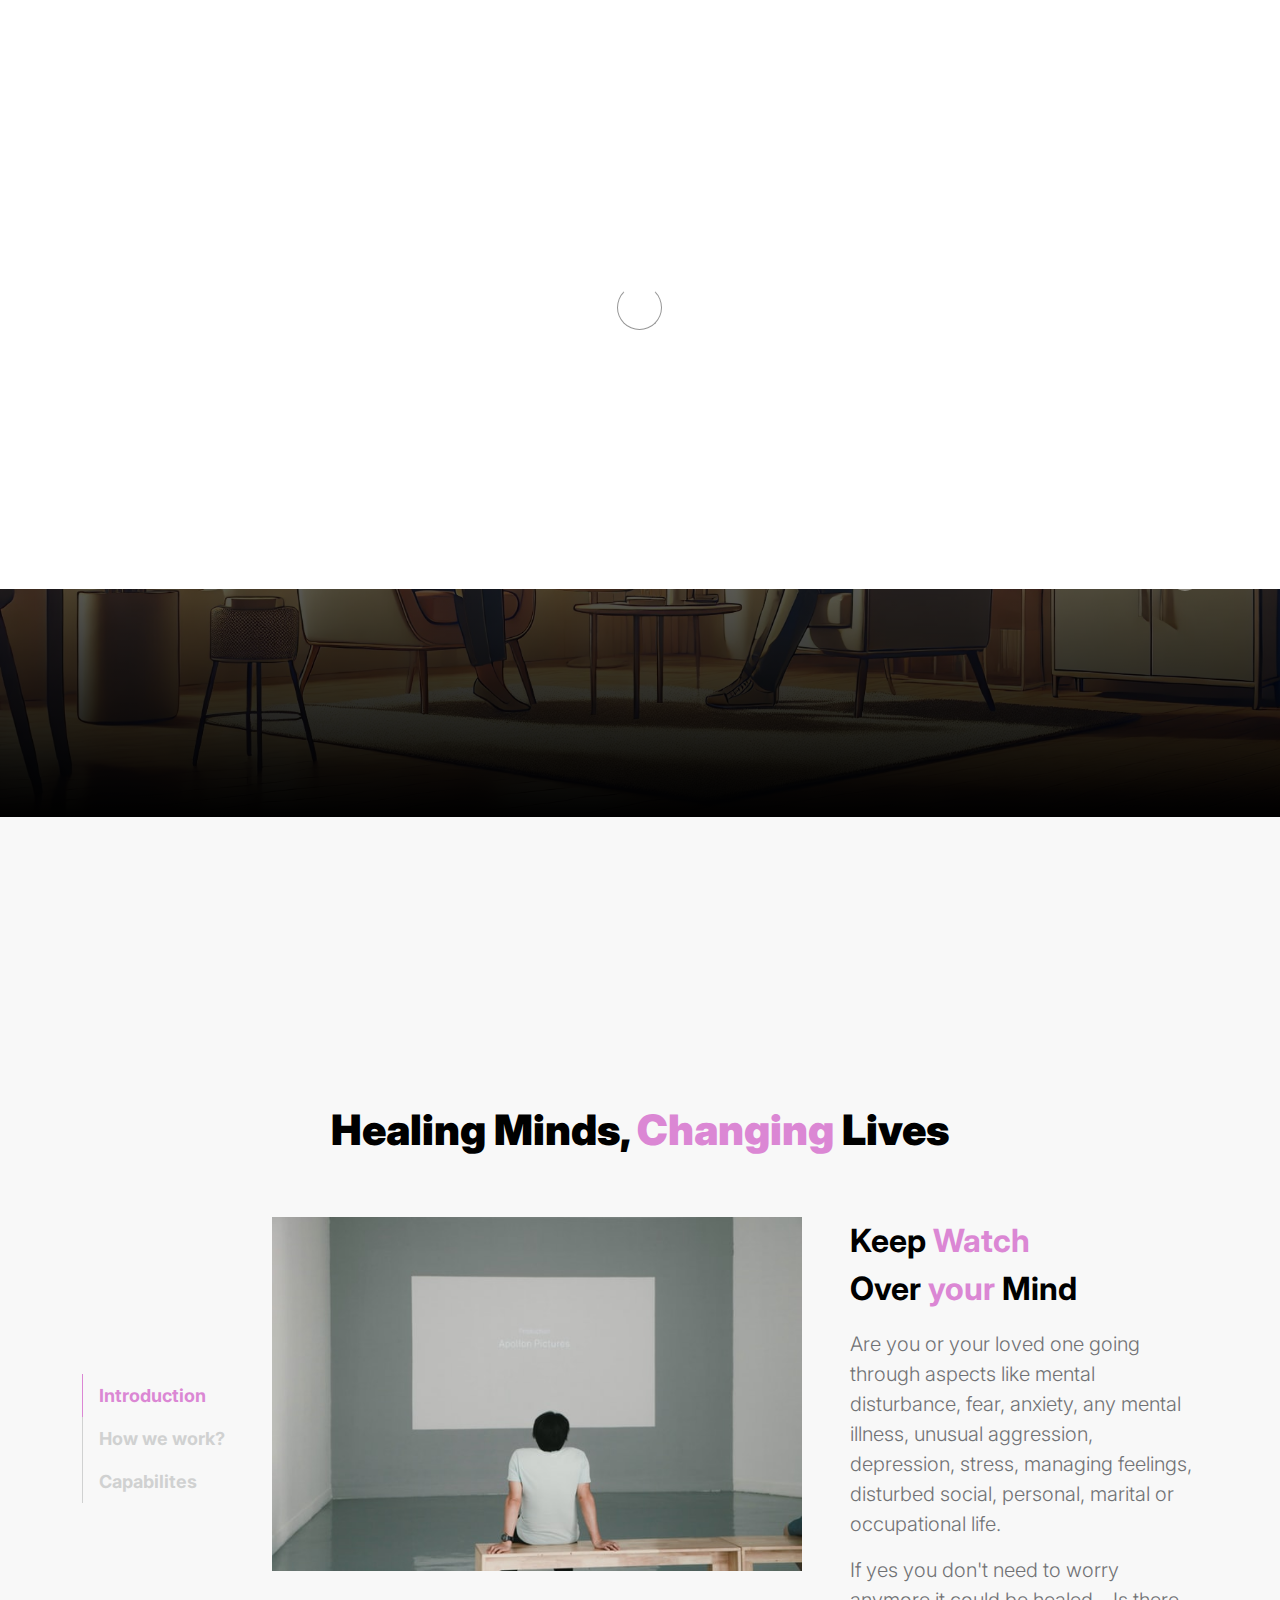
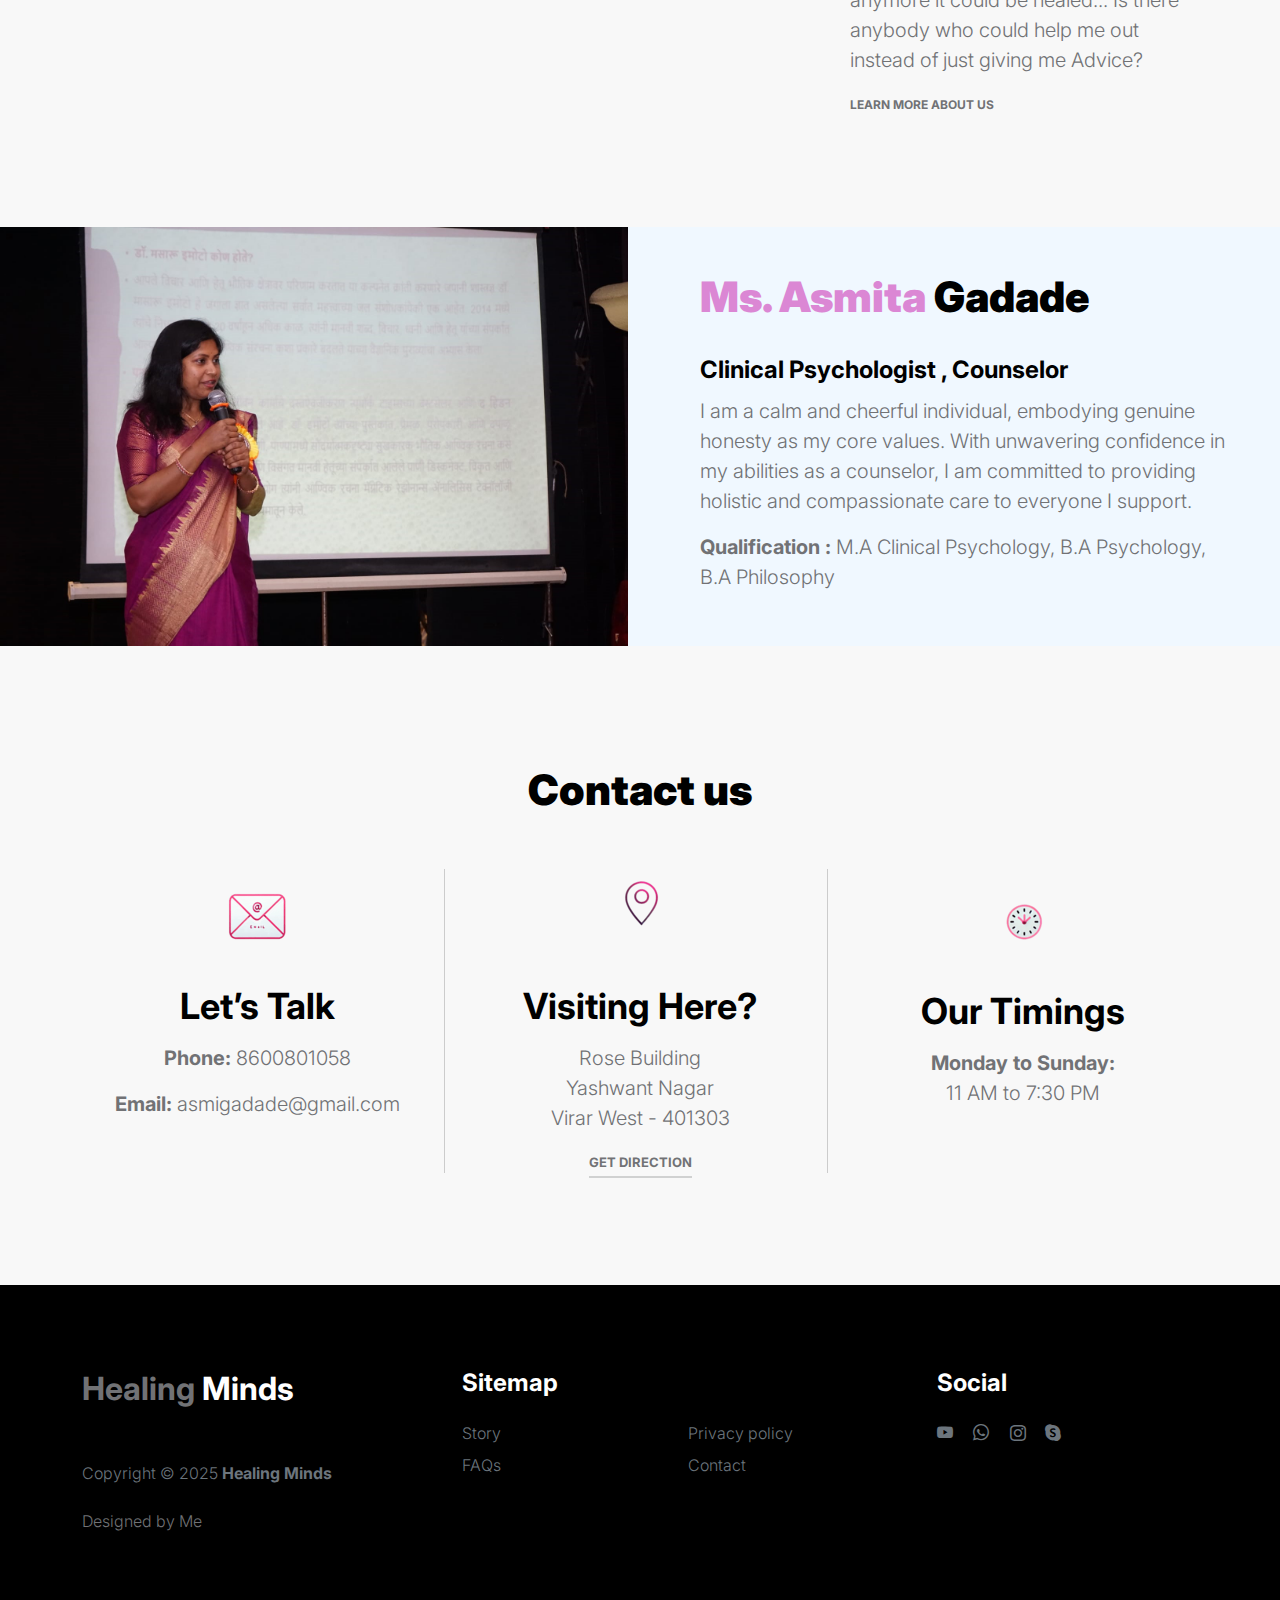
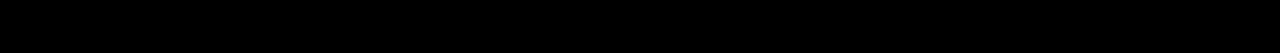
<file: index.html>
<!doctype html>
<html lang="en">

<head>
    <meta charset="utf-8">
    <meta name="viewport" content="width=device-width, initial-scale=1">

    <meta name="description" content="">
    <meta name="author" content="">

    <title>Healing Minds</title>

    <!-- CSS FILES -->
    <link rel="preconnect" href="https://fonts.googleapis.com">

    <link rel="preconnect" href="https://fonts.gstatic.com" crossorigin>

    <link href="https://fonts.googleapis.com/css2?family=Inter:wght@100;300;400;700;900&display=swap" rel="stylesheet">

    <link href="css/bootstrap.min.css" rel="stylesheet">
    <link href="css/bootstrap-icons.css" rel="stylesheet">

    <link rel="stylesheet" href="css/slick.css" />

    <link href="css/tooplate-little-fashion.css" rel="stylesheet">
    <!--

Tooplate 2127 Little Fashion

https://www.tooplate.com/view/2127-little-fashion

-->
</head>

<body style="background-color: #f8f8f8;">

    <section class="preloader">
        <div class="spinner">
            <span class="sk-inner-circle"></span>
        </div>
    </section>

    <main>

        <nav class="navbar navbar-expand-lg">
            <div class="container">
                <button class="navbar-toggler" type="button" data-bs-toggle="collapse" data-bs-target="#navbarNav"
                    aria-controls="navbarNav" aria-expanded="false" aria-label="Toggle navigation">
                    <span class="navbar-toggler-icon"></span>
                </button>

                <a class="navbar-brand" href="index.html">
                    <strong><span>Healing</span> Minds</strong>
                </a>

                <div class="d-lg-none">
                    <a href="#" class="bi-person custom-icon me-3"></a>

                   
                </div>

                <div class="collapse navbar-collapse" id="navbarNav">
                    <ul class="navbar-nav mx-auto">
                        <li class="nav-item">
                            <a class="nav-link active" href="index.html">Home</a>
                        </li>

                        <li class="nav-item">
                            <a class="nav-link" href="#">Story</a>
                        </li>


                        <li class="nav-item">
                            <a class="nav-link" href="#">FAQs</a>
                        </li>

                        <li class="nav-item">
                            <a class="nav-link" href="#">Contact</a>
                        </li>
                    </ul>

                    <div class="d-none d-lg-block">
                        <a href="#" class="bi-person custom-icon me-3"></a>


                    </div>
                </div>
            </div>
        </nav>

        <section class="slick-slideshow">
            <div class="slick-custom">
                <img src="images/slideshow/ollustr1.jpeg" class="img-fluid" alt="">

                <div class="slick-bottom">
                    <div class="container">
                        <div class="row">
                            <div class="col-lg-6 col-10">
                                <h1 class="slick-title">Take the First Step</h1>

                                <p class="lead text-white mt-lg-3 mb-lg-5">The journey to well-being starts here.</p>

                                <a href="#" class="btn custom-btn">Learn more about us</a>
                            </div>
                        </div>
                    </div>
                </div>
            </div>

            <div class="slick-custom">
                <img src="images/slideshow/Designer (1).jpeg" class="img-fluid" alt="">

                <div class="slick-bottom">
                    <div class="container">
                        <div class="row">
                            <div class="col-lg-6 col-10">
                                <h1 class="slick-title">Empowering Teens and Youth</h1>

                                <p class="lead text-white mt-lg-3 mb-lg-5">Helping the next generation navigate life's
                                    hurdles.</p>

                                <a href="#" class="btn custom-btn">Contact Us</a>
                            </div>
                        </div>
                    </div>
                </div>
            </div>

            <div class="slick-custom">
                <img src="images/slideshow/ollustr2.jpeg" class="img-fluid" alt="">

                <div class="slick-bottom">
                    <div class="container">
                        <div class="row">
                            <div class="col-lg-6 col-10">
                                <h1 class="slick-title">Your Safe Space</h1>

                                <p class="lead text-white mt-lg-3 mb-lg-5">A non-judgmental environment to share your
                                    thoughts.</p>

                                <a href="#" class="btn custom-btn">Work with us</a>
                            </div>
                        </div>
                    </div>
                </div>
            </div>

        </section>

        <section class="about section-padding">
            <div class="container">
                <div class="row">

                    <div class="col-12 text-center">
                        <h2 class="mb-5">Healing Minds, <span>Changing</span> Lives</h2>
                    </div>

                    <div class="col-lg-2 col-12 mt-auto mb-auto">
                        <ul class="nav nav-pills mb-5 mx-auto justify-content-center align-items-center" id="pills-tab"
                            role="tablist">
                            <li class="nav-item" role="presentation">
                                <button class="nav-link active" id="pills-home-tab" data-bs-toggle="pill"
                                    data-bs-target="#pills-home" type="button" role="tab" aria-controls="pills-home"
                                    aria-selected="true">Introduction</button>
                            </li>

                            <li class="nav-item" role="presentation">
                                <button class="nav-link" id="pills-youtube-tab" data-bs-toggle="pill"
                                    data-bs-target="#pills-youtube" type="button" role="tab"
                                    aria-controls="pills-youtube" aria-selected="true">How we work?</button>
                            </li>

                            <li class="nav-item" role="presentation">
                                <button class="nav-link" id="pills-skill-tab" data-bs-toggle="pill"
                                    data-bs-target="#pills-skill" type="button" role="tab" aria-controls="pills-skill"
                                    aria-selected="false">Capabilites</button>
                            </li>
                        </ul>
                    </div>

                    <div class="col-lg-10 col-12">
                        <div class="tab-content mt-2" id="pills-tabContent">
                            <div class="tab-pane fade show active" id="pills-home" role="tabpanel"
                                aria-labelledby="pills-home-tab">

                                <div class="row">
                                    <div class="col-lg-7 col-12">
                                        <img src="images/pim-chu-z6NZ76_UTDI-unsplash.jpeg" class="img-fluid" alt="">
                                    </div>

                                    <div class="col-lg-5 col-12">
                                        <div class="d-flex flex-column h-100 ms-lg-4 mt-lg-0 mt-5">
                                            <h4 class="mb-3">Keep <span>Watch</span> <br>Over <span>your</span> Mind
                                            </h4>

                                            <p>Are you or your loved one going through aspects like mental disturbance,
                                                fear, anxiety, any mental illness, unusual aggression,
                                                depression, stress, managing feelings,
                                                disturbed social, personal, marital or occupational life.</p>

                                            <p>If yes you don't need to worry anymore it could be healed...
                                                Is there anybody who could help me out instead of just giving me Advice?
                                            </p>

                                            <div class="mt-2 mt-lg-auto">
                                                <a href="#" class="custom-link mb-2">
                                                    Learn more about us
                                                    <i class="bi-arrow-right ms-2"></i>
                                                </a>
                                            </div>
                                        </div>
                                    </div>
                                </div>
                            </div>

                            <div class="tab-pane fade" id="pills-youtube" role="tabpanel"
                                aria-labelledby="pills-youtube-tab">

                                <div class="row">
                                    <div class="col-lg-7 col-12">
                                        <div class="ratio ratio-16x9">
                                            <img src="images/u2.jpeg" class="img-fluid" alt="">

                                        </div>
                                    </div>

                                    <div class="col-lg-5 col-12">
                                        <div class="d-flex flex-column h-100 ms-lg-4 mt-lg-0 mt-5">
                                            <h4 class="mb-3">Kids Zone</h4>

                                            <p> Like any adult, children would also have many psychological issues that
                                                may go
                                                unnoticed. If these issues are noticed and considered at the initial
                                                stage it could
                                                save your child from facing any further major problem. The child could
                                                attend to
                                                his future goals utilising the fullest of his physical as well as mental
                                                potential. </p>

                                            <div class="mt-2 mt-lg-auto">
                                                <a href="#" class="custom-link mb-2">
                                                    Work with us
                                                    <i class="bi-arrow-right ms-2"></i>
                                                </a>
                                            </div>
                                        </div>
                                    </div>
                                </div>
                            </div>

                            <div class="tab-pane fade" id="pills-skill" role="tabpanel"
                                aria-labelledby="pills-skill-tab">
                                <div class="row">
                                    <div class="col-lg-7 col-12">
                                        <img src="images/0.jpg" class="img-fluid" alt="">
                                    </div>

                                    <div class="col-lg-5 col-12">
                                        <div class="d-flex flex-column h-100 ms-lg-4 mt-lg-0 mt-5">
                                            <h4 class="mb-3">What can help you?</h4>

                                            <p>Yes as a professional I can help you out to get sorted out. We can talk
                                                about your
                                                issue. The talk will be much more casual as you would feel talking to
                                                your best
                                                friend. </p>

                                            <p>But the listener would be your professional friend. A trustworthy
                                                individual
                                                who wouldn't judge you for anything you share.</p>




                                            <div class="mt-2 mt-lg-auto">
                                                <a href="#" class="custom-link mb-2">
                                                    Contact Us
                                                    <i class="bi-arrow-right ms-2"></i>
                                                </a>
                                            </div>
                                        </div>
                                    </div>
                                </div>
                            </div>

                        </div>
                    </div>

                </div>
            </div>
        </section>

        <section class="front-product">
            <div class="container-fluid p-0">
                <div class="row align-items-center">

                    <div class="col-lg-6 col-12">
                        <img src="images/2.jpg" class="img-fluid" alt="">
                    </div>

                    <div class="col-lg-6 col-12">
                        <div class="px-5 py-5 py-lg-0">

                            <h2 class="mb-4"><span> Ms. Asmita</span> Gadade</h2>

                            <h5> Clinical Psychologist , Counselor</h5>

                            
                            <p>
                                I am a calm and cheerful individual, embodying genuine honesty as my core values. With
                                unwavering confidence in my abilities as a counselor, I am committed to providing
                                holistic and compassionate care to everyone I support.
                            </p>
                            <p>
                                <b>Qualification :</b>
                                M.A Clinical Psychology,
                                B.A Psychology,
                                B.A Philosophy

                            </p>


                        </div>
                    </div>

                </div>
            </div>
        </section>

        <section class="featured-product section-padding">
            <div class="container">
                <div class="row">

                    <div class="col-12 text-center">
                        <h2 class="mb-5">Contact us</h2>
                    </div>
                    <!-- Let’s Talk -->
                    <div style="flex: 1; text-align: center;">
                        <img src="images/email-removebg-preview (2).png" alt="Email Icon" style="margin-bottom: 10px;">
                        <h3 style="margin-bottom: 10px;">Let’s Talk</h3>
                        <p><strong>Phone:</strong> 8600801058</p>
                        <p><strong>Email:</strong> asmigadade@gmail.com</p>
                    </div>

                    <!-- Visiting Here -->
                    <div style="flex: 1; text-align: center; border-left: 1px solid #ccc; padding-left: 20px;">
                        <img src="images/location-removebg-preview (1).png" alt="Address Icon"
                            style="margin-bottom: 10px;">
                        <h3 style="margin-bottom: 10px;">Visiting Here?</h3>
                        <p>Rose Building <br> Yashwant Nagar <br> Virar West - 401303</p>
                        <div class="col-12 text-center">
                            <a href="https://maps.app.goo.gl/jyroVNkpu4JCrikx9" class="view-all">Get Direction</a>
                        </div>
                    </div>

                    <!-- Timings -->
                    <div style="flex: 1; text-align: center; border-left: 1px solid #ccc; padding-left: 20px;">
                        <img src="images/time-removebg-preview (1).png" alt="Timing Icon" style="margin-bottom: 10px;">
                        <h3 style="margin-bottom: 10px;">Our Timings</h3>
                        <p><strong>Monday to Sunday:</strong><br> 11 AM to 7:30 PM</p>
                    </div>





                </div>
            </div>
        </section>

    </main>

    <footer class="site-footer">
        <div class="container">
            <div class="row">

                <div class="col-lg-3 col-10 me-auto mb-4">
                    <h4 class="text-white mb-3"><a href="index.html">Healing</a> Minds</h4>
                    <p class="copyright-text text-muted mt-lg-5 mb-4 mb-lg-0">Copyright © 2025 <strong>Healing
                            Minds</strong></p>
                    <br>
                    <p class="copyright-text">Designed by <a href="" target="_blank">Me</a></p>
                </div>

                <div class="col-lg-5 col-8">
                    <h5 class="text-white mb-3">Sitemap</h5>

                    <ul class="footer-menu d-flex flex-wrap">
                        <li class="footer-menu-item"><a href="#" class="footer-menu-link">Story</a></li>


                        <li class="footer-menu-item"><a href="#" class="footer-menu-link">Privacy policy</a></li>

                        <li class="footer-menu-item"><a href="#" class="footer-menu-link">FAQs</a></li>

                        <li class="footer-menu-item"><a href="#" class="footer-menu-link">Contact</a></li>
                    </ul>
                </div>

                <div class="col-lg-3 col-4">
                    <h5 class="text-white mb-3">Social</h5>

                    <ul class="social-icon">

                        <li><a href="#" class="social-icon-link bi-youtube"></a></li>

                        <li><a href="#" class="social-icon-link bi-whatsapp"></a></li>

                        <li><a href="#" class="social-icon-link bi-instagram"></a></li>

                        <li><a href="#" class="social-icon-link bi-skype"></a></li>
                    </ul>
                </div>

            </div>
        </div>
    </footer>

    <!-- JAVASCRIPT FILES -->
    <script src="js/jquery.min.js"></script>
    <script src="js/bootstrap.bundle.min.js"></script>
    <script src="js/Headroom.js"></script>
    <script src="js/jQuery.headroom.js"></script>
    <script src="js/slick.min.js"></script>
    <script src="js/custom.js"></script>

</body>

</html>
</file>
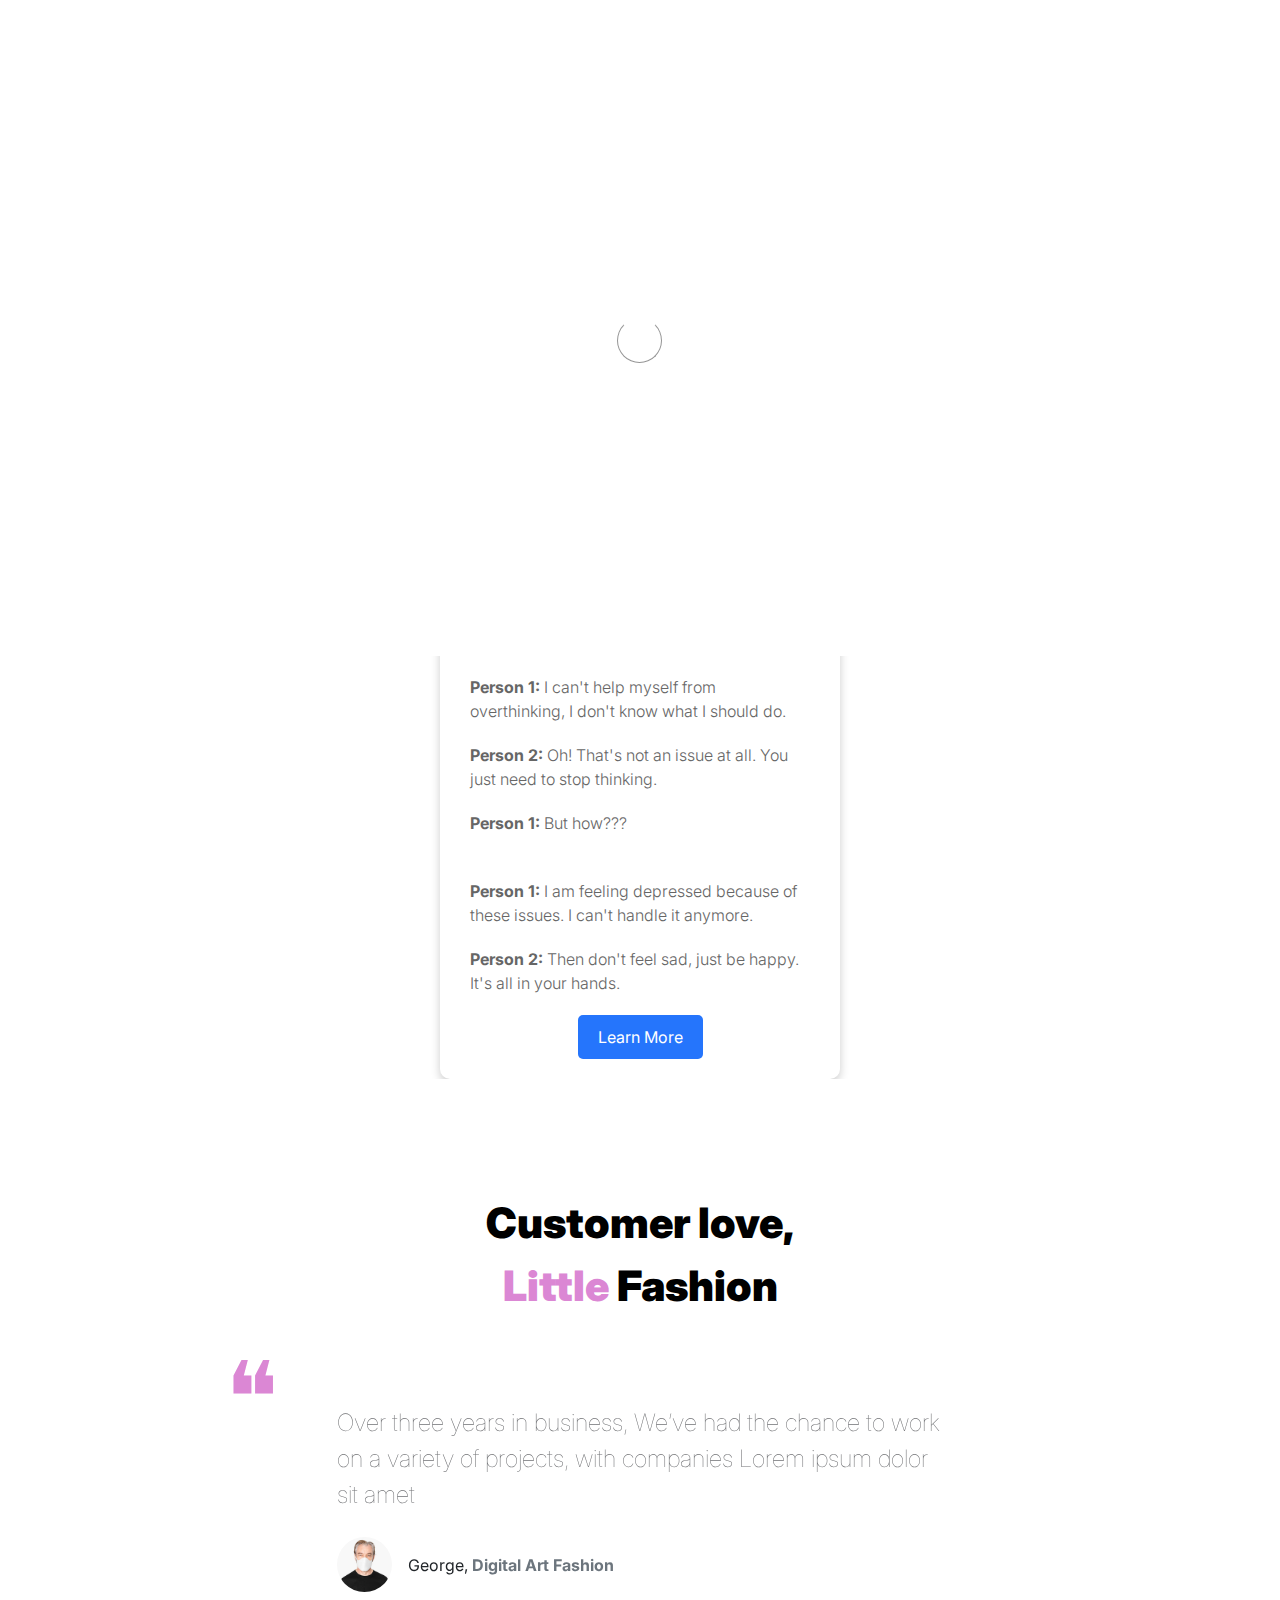
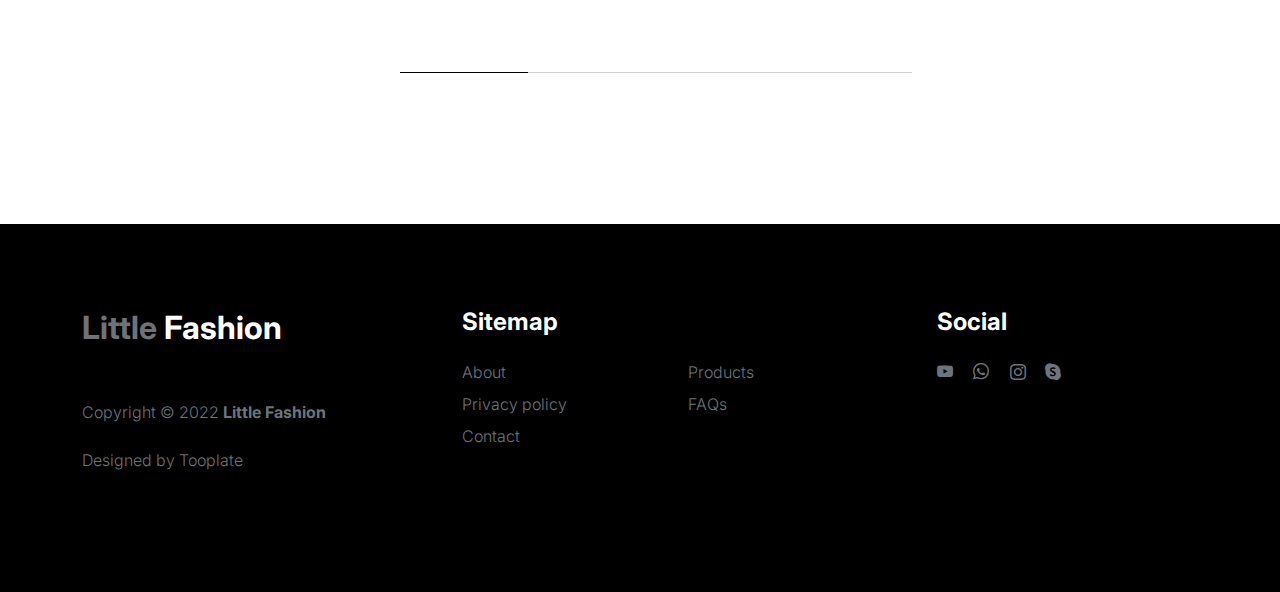
<file: about.html>
<!doctype html>
<html lang="en">
    <head>
        <meta charset="utf-8">
        <meta name="viewport" content="width=device-width, initial-scale=1">

        <meta name="description" content="">
        <meta name="author" content="">

        <title>Tooplate's Little Fashion - About Page</title>

        <!-- CSS FILES -->
        <link rel="preconnect" href="https://fonts.googleapis.com">

        <link rel="preconnect" href="https://fonts.gstatic.com" crossorigin>

        <link href="https://fonts.googleapis.com/css2?family=Inter:wght@100;300;400;700;900&display=swap" rel="stylesheet">

        <link href="css/bootstrap.min.css" rel="stylesheet">
        <link href="css/bootstrap-icons.css" rel="stylesheet">

        <link rel="stylesheet" href="css/slick.css"/>

        <link href="css/tooplate-little-fashion.css" rel="stylesheet">
        
<!--

Tooplate 2127 Little Fashion

https://www.tooplate.com/view/2127-little-fashion

-->
    </head>
    
    <body>

        <section class="preloader">
            <div class="spinner">
                <span class="sk-inner-circle"></span>
            </div>
        </section>
    
        <main>

            <nav class="navbar navbar-expand-lg">
                <div class="container">
                    <button class="navbar-toggler" type="button" data-bs-toggle="collapse" data-bs-target="#navbarNav" aria-controls="navbarNav" aria-expanded="false" aria-label="Toggle navigation">
                        <span class="navbar-toggler-icon"></span>
                    </button>

                    <a class="navbar-brand" href="index.html">
                        <strong><span>Healing</span> Minds</strong>
                    </a>

                    <div class="d-lg-none">
                        <a href="sign-in.html" class="bi-person custom-icon me-3"></a>

                        <a href="product-detail.html" class="bi-bag custom-icon"></a>
                    </div>

                    <div class="collapse navbar-collapse" id="navbarNav">
                        <ul class="navbar-nav mx-auto">
                            <li class="nav-item">
                                <a class="nav-link" href="index.html">Home</a>
                            </li>

                            <li class="nav-item">
                                <a class="nav-link active" href="about.html">Story</a>
                            </li>

                            <li class="nav-item">
                                <a class="nav-link" href="products.html">Products</a>
                            </li>

                            <li class="nav-item">
                                <a class="nav-link" href="faq.html">FAQs</a>
                            </li>

                            <li class="nav-item">
                                <a class="nav-link" href="contact.html">Contact</a>
                            </li>
                        </ul>

                        <div class="d-none d-lg-block">
                            <a href="sign-in.html" class="bi-person custom-icon me-3"></a>

                            <a href="product-detail.html" class="bi-bag custom-icon"></a>
                        </div>
                    </div>
                </div>
            </nav>

            <header class="site-header section-padding-img site-header-image">
                <div class="container">
                    <div class="row">

                        <div class="col-lg-6 col-12 header-info">
                            <h1>
                                <span class="d-block text-primary">Physical Illness</span>
                                <span class="d-block text-dark">vs Mental Illness</span>
                            </h1>
                        </div>
                    </div>
                </div>

                <img src="images/2.jpg" class="header-image img-fluid" alt="">
            </header>

            <section>
                <div style="background-color: #ffffff; border-radius: 10px; padding: 20px 30px; max-width: 400px; text-align: center; box-shadow: 0 4px 10px rgba(0, 0, 0, 0.2); transition: transform 0.3s, box-shadow 0.3s; width: 90%; margin: auto;">
                    <h2 style="font-size: 24px; color: #333; margin-bottom: 15px;">Mental Health Misunderstandings</h2>
                    <p style="font-size: 16px; color: #666; margin-bottom: 20px; line-height: 1.5; text-align: left;"><strong>Person 1:</strong> I can't help myself from overthinking, I don't know what I should do.</p>
                    <p style="font-size: 16px; color: #666; margin-bottom: 20px; line-height: 1.5; text-align: left;"><strong>Person 2:</strong> Oh! That's not an issue at all. You just need to stop thinking.</p>
                    <p style="font-size: 16px; color: #666; margin-bottom: 20px; line-height: 1.5; text-align: left;"><strong>Person 1:</strong> But how???</p>
                    <br>
                    <p style="font-size: 16px; color: #666; margin-bottom: 20px; line-height: 1.5; text-align: left;"><strong>Person 1:</strong> I am feeling depressed because of these issues. I can't handle it anymore.</p>
                    <p style="font-size: 16px; color: #666; margin-bottom: 20px; line-height: 1.5; text-align: left;"><strong>Person 2:</strong> Then don't feel sad, just be happy. It's all in your hands.</p>
                    <button style="padding: 10px 20px; font-size: 16px; color: #fff; background-color: #2575fc; border: none; border-radius: 5px; cursor: pointer; transition: background-color 0.3s;" 
                            onmouseover="this.style.backgroundColor='#1a5bb8'" 
                            onmouseout="this.style.backgroundColor='#2575fc'">
                      Learn More
                    </button>
                  </div>
            </section>

            <section class="testimonial section-padding">
                <div class="container">
                    <div class="row">

                        <div class="col-lg-9 mx-auto col-11">
                            <h2 class="text-center">Customer love, <br> <span>Little</span> Fashion</h2>

                            <div class="slick-testimonial">
                                <div class="slick-testimonial-caption">
                                    <p class="lead">Over three years in business, We’ve had the chance to work on a variety of projects, with companies Lorem ipsum dolor sit amet</p>

                                    <div class="slick-testimonial-client d-flex align-items-center mt-4">
                                        <img src="images/people/senior-man-wearing-white-face-mask-covid-19-campaign-with-design-space.jpeg" class="img-fluid custom-circle-image me-3" alt="">

                                        <span>George, <strong class="text-muted">Digital Art Fashion</strong></span>
                                    </div>
                                </div>

                                <div class="slick-testimonial-caption">
                                    <p class="lead">Over three years in business, We’ve had the chance to work on a variety of projects, with companies Lorem ipsum dolor sit amet</p>

                                    <div class="slick-testimonial-client d-flex align-items-center mt-4">
                                        <img src="images/people/beautiful-woman-face-portrait-brown-background.jpeg" class="img-fluid custom-circle-image me-3" alt="">

                                        <span>Sandar, <strong class="text-muted">Zoom Fashion Idea</strong></span>
                                    </div>
                                </div>

                                <div class="slick-testimonial-caption">
                                    <p class="lead">Over three years in business, We’ve had the chance to work on a variety of projects, with companies Lorem ipsum dolor sit amet</p>

                                    <div class="slick-testimonial-client d-flex align-items-center mt-4">
                                        <img src="images/people/portrait-british-woman.jpeg" class="img-fluid custom-circle-image me-3" alt="">

                                        <span>Marie, <strong class="text-muted">Art Fashion Design</strong></span>
                                    </div>
                                </div>

                                <div class="slick-testimonial-caption">
                                    <p class="lead">Over three years in business, We’ve had the chance to work on a variety of projects, with companies Lorem ipsum dolor sit amet</p>

                                    <div class="slick-testimonial-client d-flex align-items-center mt-4">
                                        <img src="images/people/woman-wearing-mask-face-closeup-covid-19-green-background.jpeg" class="img-fluid custom-circle-image me-3" alt="">

                                        <span>Catherine, <strong class="text-muted">Dress Fashion</strong></span>
                                    </div>
                                </div>
                            </div>
                        </div>

                    </div>
                </div>
            </section>

        </main>

        <footer class="site-footer">
            <div class="container">
                <div class="row">

                    <div class="col-lg-3 col-10 me-auto mb-4">
                        <h4 class="text-white mb-3"><a href="index.html">Little</a> Fashion</h4>
                        <p class="copyright-text text-muted mt-lg-5 mb-4 mb-lg-0">Copyright © 2022 <strong>Little Fashion</strong></p>
                        <br>
                        <p class="copyright-text">Designed by <a href="https://www.tooplate.com/" target="_blank">Tooplate</a></p>
                    </div>

                    <div class="col-lg-5 col-8">
                        <h5 class="text-white mb-3">Sitemap</h5>

                        <ul class="footer-menu d-flex flex-wrap">
                            <li class="footer-menu-item"><a href="about.html" class="footer-menu-link">About</a></li>

                            <li class="footer-menu-item"><a href="#" class="footer-menu-link">Products</a></li>

                            <li class="footer-menu-item"><a href="#" class="footer-menu-link">Privacy policy</a></li>

                            <li class="footer-menu-item"><a href="#" class="footer-menu-link">FAQs</a></li>

                            <li class="footer-menu-item"><a href="#" class="footer-menu-link">Contact</a></li>
                        </ul>
                    </div>

                    <div class="col-lg-3 col-4">
                        <h5 class="text-white mb-3">Social</h5>

                        <ul class="social-icon">

                            <li><a href="#" class="social-icon-link bi-youtube"></a></li>

                            <li><a href="#" class="social-icon-link bi-whatsapp"></a></li>

                            <li><a href="#" class="social-icon-link bi-instagram"></a></li>

                            <li><a href="#" class="social-icon-link bi-skype"></a></li>
                        </ul>
                    </div>

                </div>
            </div>
        </footer>

        <!-- TEAM MEMBER MODAL -->
        <div class="modal fade" id="don" tabindex="-1" aria-labelledby="exampleModalLabel" aria-hidden="true">
            <div class="modal-dialog modal-dialog-centered modal-lg">
                <div class="modal-content border-0">
                    <div class="modal-header flex-column">
                        <h3 class="modal-title" id="exampleModalLabel">Don Haruko</h3>

                        <h6 class="text-muted">Product, VP</h6>

                        <button type="button" class="btn-close" data-bs-dismiss="modal" aria-label="Close"></button>
                    </div>

                    <div class="modal-body">
                        <h5 class="mb-4">Over three years in business had the chance to work on variety of projects, with companies</h5>

                        <div class="row mb-4">
                            <div class="col-lg-6 col-12">
                                <p>Lorem ipsum dolor sit amet, consectetur adipiscing elit, sed do eiusmod tempor incididunt ut labore et dolore magna aliqua.</p>
                            </div>

                            <div class="col-lg-6 col-12">
                                <p>Incididunt ut labore et dolore magna aliqua. Quis ipsum suspendisse commodo viverra.</p>
                            </div>
                        </div>

                        <ul class="social-icon">
                            <li class="me-3"><strong>Where to find?</strong></li>

                            <li><a href="#" class="social-icon-link bi-youtube"></a></li>

                            <li><a href="#" class="social-icon-link bi-whatsapp"></a></li>

                            <li><a href="#" class="social-icon-link bi-instagram"></a></li>
                        </ul>
                    </div>
                </div>

            </div>
        </div>

        <!-- TEAM MEMBER MODAL -->
        <div class="modal fade" id="kelly" tabindex="-1" aria-labelledby="exampleModalLabel" aria-hidden="true">
            <div class="modal-dialog modal-dialog-centered modal-lg">
                <div class="modal-content border-0">
                    <div class="modal-header flex-column">
                        <h3 class="modal-title" id="exampleModalLabel">Kelly Lisa</h3>

                        <h6 class="text-muted">Global, Head of Marketing</h6>

                        <button type="button" class="btn-close" data-bs-dismiss="modal" aria-label="Close"></button>
                    </div>

                    <div class="modal-body">
                        <h5 class="mb-4">Over three years in business had the chance to work on variety of projects, with companies</h5>

                        <div class="row mb-4">
                            <div class="col-lg-6 col-12">
                                <p>Lorem ipsum dolor sit amet, consectetur adipiscing elit, sed do eiusmod tempor incididunt ut labore et dolore magna aliqua.</p>
                            </div>

                            <div class="col-lg-6 col-12">
                                <p>Incididunt ut labore et dolore magna aliqua. Quis ipsum suspendisse commodo viverra.</p>
                            </div>
                        </div>

                        <ul class="social-icon">
                            <li class="me-3"><strong>Where to find?</strong></li>

                            <li><a href="#" class="social-icon-link bi-facebook"></a></li>

                            <li><a href="#" class="social-icon-link bi-instagram"></a></li>
                        </ul>
                    </div>
                </div>

            </div>
        </div>

        <!-- TEAM MEMBER MODAL -->
        <div class="modal fade" id="marie" tabindex="-1" aria-labelledby="exampleModalLabel" aria-hidden="true">
            <div class="modal-dialog modal-dialog-centered modal-lg">
                <div class="modal-content border-0">
                    <div class="modal-header flex-column">
                        <h3 class="modal-title" id="exampleModalLabel">Marie Sam</h3>

                        <h6 class="text-muted">Founder & CEO</h6>

                        <button type="button" class="btn-close" data-bs-dismiss="modal" aria-label="Close"></button>
                    </div>

                    <div class="modal-body">
                        <h5 class="mb-4">Over three years in business had the chance to work on variety of projects, with companies</h5>

                        <div class="row mb-4">
                            <div class="col-lg-6 col-12">
                                <p>Lorem ipsum dolor sit amet, consectetur adipiscing elit, sed do eiusmod tempor incididunt ut labore et dolore magna aliqua.</p>
                            </div>

                            <div class="col-lg-6 col-12">
                                <p>Incididunt ut labore et dolore magna aliqua. Quis ipsum suspendisse commodo viverra.</p>
                            </div>
                        </div>

                        <ul class="social-icon">
                            <li class="me-3"><strong>Where to find?</strong></li>

                            <li><a href="#" class="social-icon-link bi-twitter"></a></li>

                            <li><a href="#" class="social-icon-link bi-linkedin"></a></li>

                            <li><a href="#" class="social-icon-link bi-envelope"></a></li>
                        </ul>
                    </div>
                </div>

            </div>
        </div>

        <!-- JAVASCRIPT FILES -->
        <script src="js/jquery.min.js"></script>
        <script src="js/bootstrap.bundle.min.js"></script>
        <script src="js/Headroom.js"></script>
        <script src="js/jQuery.headroom.js"></script>
        <script src="js/slick.min.js"></script>
        <script src="js/custom.js"></script>

    </body>
</html>
</file>
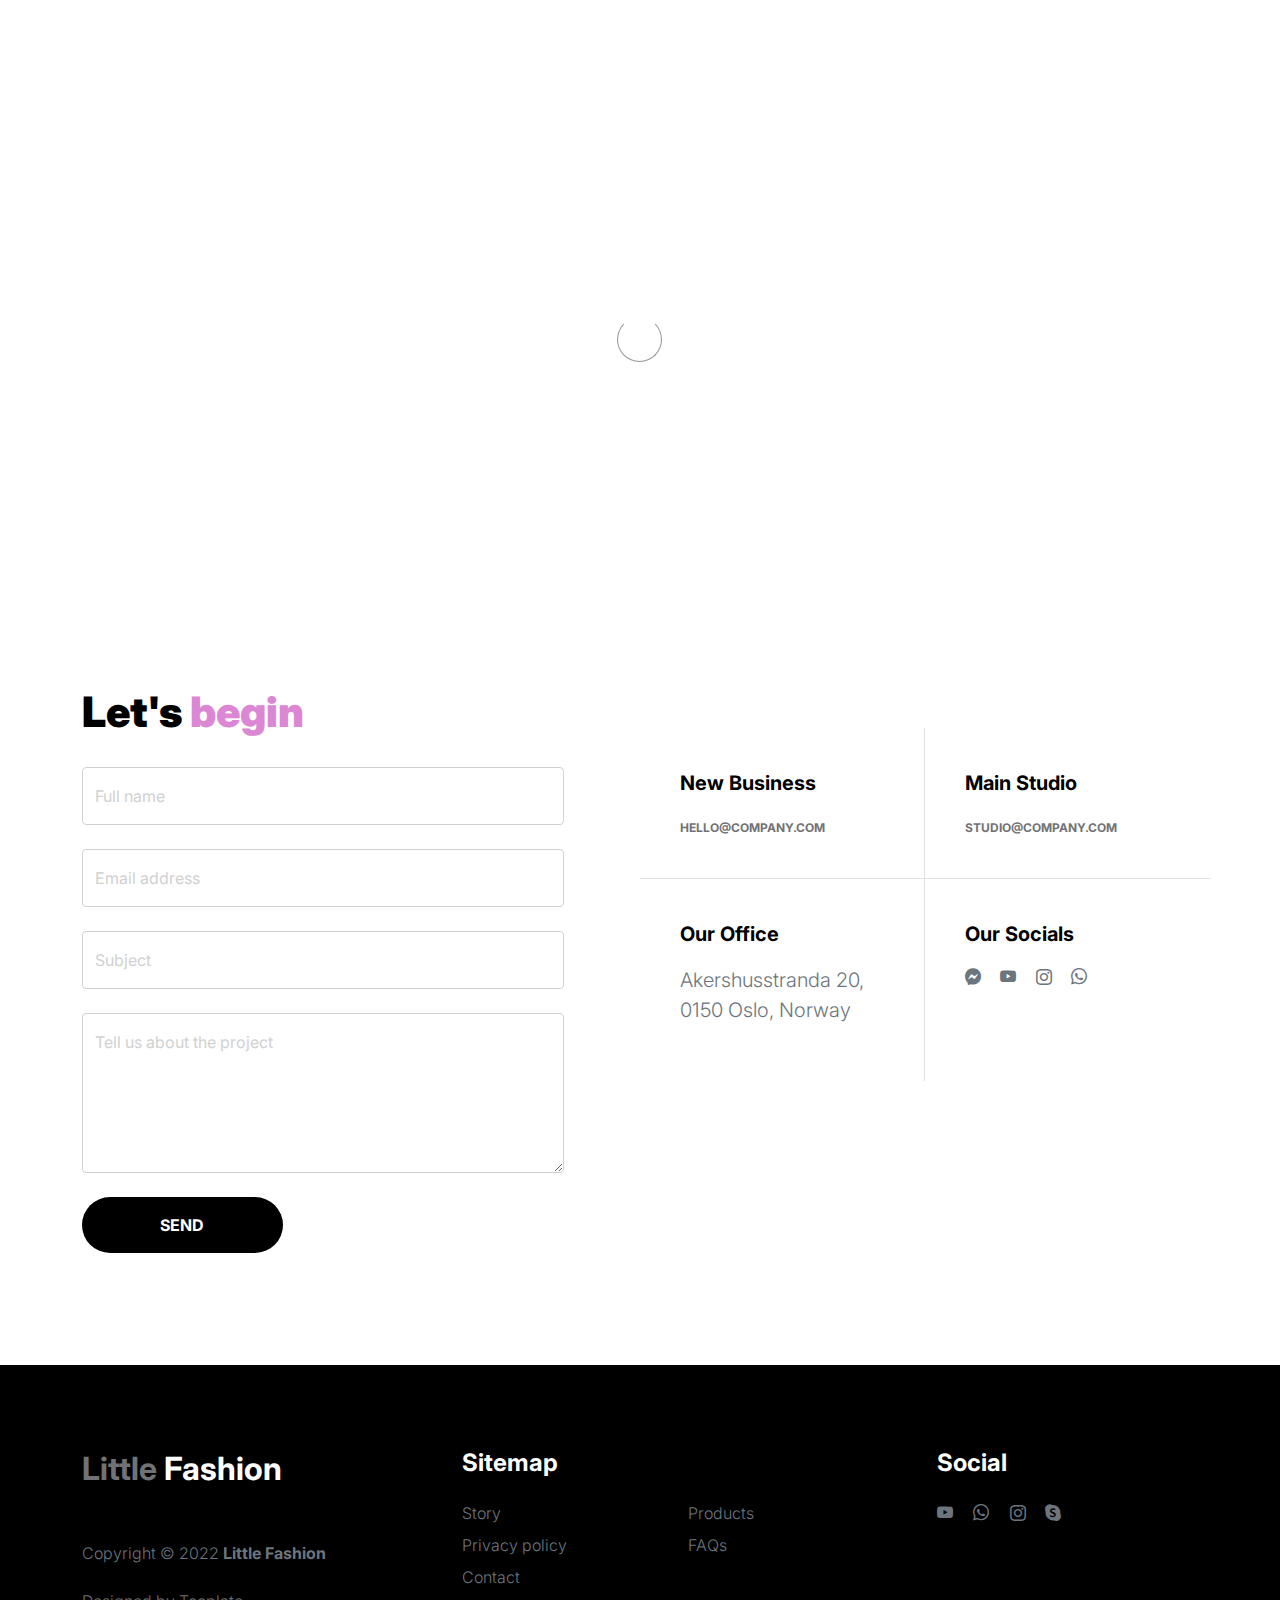
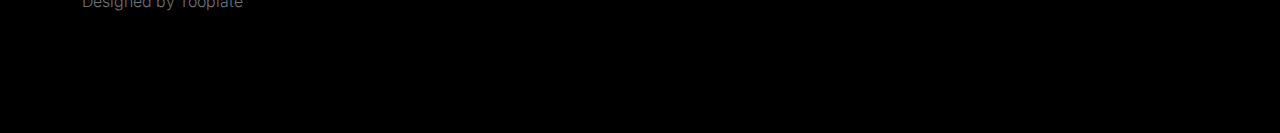
<file: contact.html>
<!doctype html>
<html lang="en">
    <head>
        <meta charset="utf-8">
        <meta name="viewport" content="width=device-width, initial-scale=1">

        <meta name="description" content="">
        <meta name="author" content="">

        <title>Tooplate's Little Fashion - Contact Page</title>

        <!-- CSS FILES -->
        <link rel="preconnect" href="https://fonts.googleapis.com">

        <link rel="preconnect" href="https://fonts.gstatic.com" crossorigin>

        <link href="https://fonts.googleapis.com/css2?family=Inter:wght@100;300;400;700;900&display=swap" rel="stylesheet">

        <link href="css/bootstrap.min.css" rel="stylesheet">
        <link href="css/bootstrap-icons.css" rel="stylesheet">

        <link rel="stylesheet" href="css/slick.css"/>

        <link href="css/tooplate-little-fashion.css" rel="stylesheet">
        
<!--

Tooplate 2127 Little Fashion

https://www.tooplate.com/view/2127-little-fashion

-->
    </head>
    
    <body>

        <section class="preloader">
            <div class="spinner">
                <span class="sk-inner-circle"></span>
            </div>
        </section>
    
        <main>

            <nav class="navbar navbar-expand-lg">
                <div class="container">
                    <button class="navbar-toggler" type="button" data-bs-toggle="collapse" data-bs-target="#navbarNav" aria-controls="navbarNav" aria-expanded="false" aria-label="Toggle navigation">
                        <span class="navbar-toggler-icon"></span>
                    </button>

                    <a class="navbar-brand" href="index.html">
                        <strong><span>Little</span> Fashion</strong>
                    </a>

                    <div class="d-lg-none">
                        <a href="sign-in.html" class="bi-person custom-icon me-3"></a>

                        <a href="product-detail.html" class="bi-bag custom-icon"></a>
                    </div>

                    <div class="collapse navbar-collapse" id="navbarNav">
                        <ul class="navbar-nav mx-auto">
                            <li class="nav-item">
                                <a class="nav-link" href="index.html">Home</a>
                            </li>

                            <li class="nav-item">
                                <a class="nav-link" href="about.html">Story</a>
                            </li>

                            <li class="nav-item">
                                <a class="nav-link" href="products.html">Products</a>
                            </li>

                            <li class="nav-item">
                                <a class="nav-link" href="faq.html">FAQs</a>
                            </li>

                            <li class="nav-item">
                                <a class="nav-link active" href="contact.html">Contact</a>
                            </li>
                        </ul>

                        <div class="d-none d-lg-block">
                            <a href="sign-in.html" class="bi-person custom-icon me-3"></a>

                            <a href="product-detail.html" class="bi-bag custom-icon"></a>
                        </div>
                    </div>
                </div>
            </nav>

            <header class="site-header section-padding-img site-header-image">
                <div class="container">
                    <div class="row">

                        <div class="col-lg-10 col-12 header-info">
                            <h1>
                                <span class="d-block text-primary">Say hello to us</span>
                                <span class="d-block text-dark">love to hear you</span>
                            </h1>
                        </div>
                    </div>
                </div>

                <img src="images/header/positive-european-woman-has-break-after-work.jpg" class="header-image img-fluid" alt="">
            </header>

            <section class="contact section-padding">
                <div class="container">
                    <div class="row">
                        
                        <div class="col-lg-6 col-12">
                            <h2 class="mb-4">Let's <span>begin</span></h2>

                            <form class="contact-form me-lg-5 pe-lg-3" role="form">

                                <div class="form-floating">
                                    <input type="text" name="name" id="name" class="form-control" placeholder="Full name" required>

                                    <label for="name">Full name</label>
                                </div>

                                <div class="form-floating my-4">
                                    <input type="email" name="email" id="email" pattern="[^ @]*@[^ @]*" class="form-control" placeholder="Email address" required>

                                    <label for="email">Email address</label>
                                </div>
                                
                                <div class="form-floating my-4">
                                    <input type="subject" name="subject" id="subject"class="form-control" placeholder="Subject" required>

                                    <label for="subject">Subject</label>
                                </div>

                                <div class="form-floating mb-4">
                                    <textarea id="message" name="message" class="form-control" placeholder="Leave a comment here" required style="height: 160px"></textarea>

                                    <label for="message">Tell us about the project</label>
                                </div>

                                <div class="col-lg-5 col-6">
                                    <button type="submit" class="form-control">Send</button>
                                </div>
                            </form>
                        </div>

                        <div class="col-lg-6 col-12 mt-5 ms-auto">
                            <div class="row">
                                <div class="col-6 border-end contact-info">
                                    <h6 class="mb-3">New Business</h6>

                                    <a href="mailto:hello@company.com" class="custom-link">
                                        hello@company.com
                                        <i class="bi-arrow-right ms-2"></i>
                                    </a>
                                </div>

                                <div class="col-6 contact-info">
                                	<h6 class="mb-3">Main Studio</h6>

                                    <a href="mailto:studio@company.com" class="custom-link">
                                        studio@company.com
                                        <i class="bi-arrow-right ms-2"></i>
                                    </a>
                                </div>

                                <div class="col-6 border-top border-end contact-info">
                                    <h6 class="mb-3">Our Office</h6>

                                    <p class="text-muted">Akershusstranda 20, 0150 Oslo, Norway</p>
                                </div>

                                <div class="col-6 border-top contact-info">
                                    <h6 class="mb-3">Our Socials</h6>

                                    <ul class="social-icon">

                                        <li><a href="#" class="social-icon-link bi-messenger"></a></li>

                                        <li><a href="#" class="social-icon-link bi-youtube"></a></li>

                                        <li><a href="#" class="social-icon-link bi-instagram"></a></li>

                                        <li><a href="#" class="social-icon-link bi-whatsapp"></a></li>
                                    </ul>
                                </div>
                            </div>
                        </div>

                    </div>
                </div>
            </section>
        </main>

        <footer class="site-footer">
            <div class="container">
                <div class="row">

                    <div class="col-lg-3 col-10 me-auto mb-4">
                        <h4 class="text-white mb-3"><a href="index.html">Little</a> Fashion</h4>
                        <p class="copyright-text text-muted mt-lg-5 mb-4 mb-lg-0">Copyright © 2022 <strong>Little Fashion</strong></p>
                        <br>
                        <p class="copyright-text">Designed by <a href="https://www.tooplate.com/" target="_blank">Tooplate</a></p>
                    </div>

                    <div class="col-lg-5 col-8">
                        <h5 class="text-white mb-3">Sitemap</h5>

                        <ul class="footer-menu d-flex flex-wrap">
                            <li class="footer-menu-item"><a href="about.html" class="footer-menu-link">Story</a></li>

                            <li class="footer-menu-item"><a href="#" class="footer-menu-link">Products</a></li>

                            <li class="footer-menu-item"><a href="#" class="footer-menu-link">Privacy policy</a></li>

                            <li class="footer-menu-item"><a href="#" class="footer-menu-link">FAQs</a></li>

                            <li class="footer-menu-item"><a href="#" class="footer-menu-link">Contact</a></li>
                        </ul>
                    </div>

                    <div class="col-lg-3 col-4">
                        <h5 class="text-white mb-3">Social</h5>

                        <ul class="social-icon">

                            <li><a href="#" class="social-icon-link bi-youtube"></a></li>

                            <li><a href="#" class="social-icon-link bi-whatsapp"></a></li>

                            <li><a href="#" class="social-icon-link bi-instagram"></a></li>

                            <li><a href="#" class="social-icon-link bi-skype"></a></li>
                        </ul>
                    </div>

                </div>
            </div>
        </footer>

        <!-- JAVASCRIPT FILES -->
        <script src="js/jquery.min.js"></script>
        <script src="js/bootstrap.bundle.min.js"></script>
        <script src="js/Headroom.js"></script>
        <script src="js/jQuery.headroom.js"></script>
        <script src="js/slick.min.js"></script>
        <script src="js/custom.js"></script>
    </body>
</html>
</file>
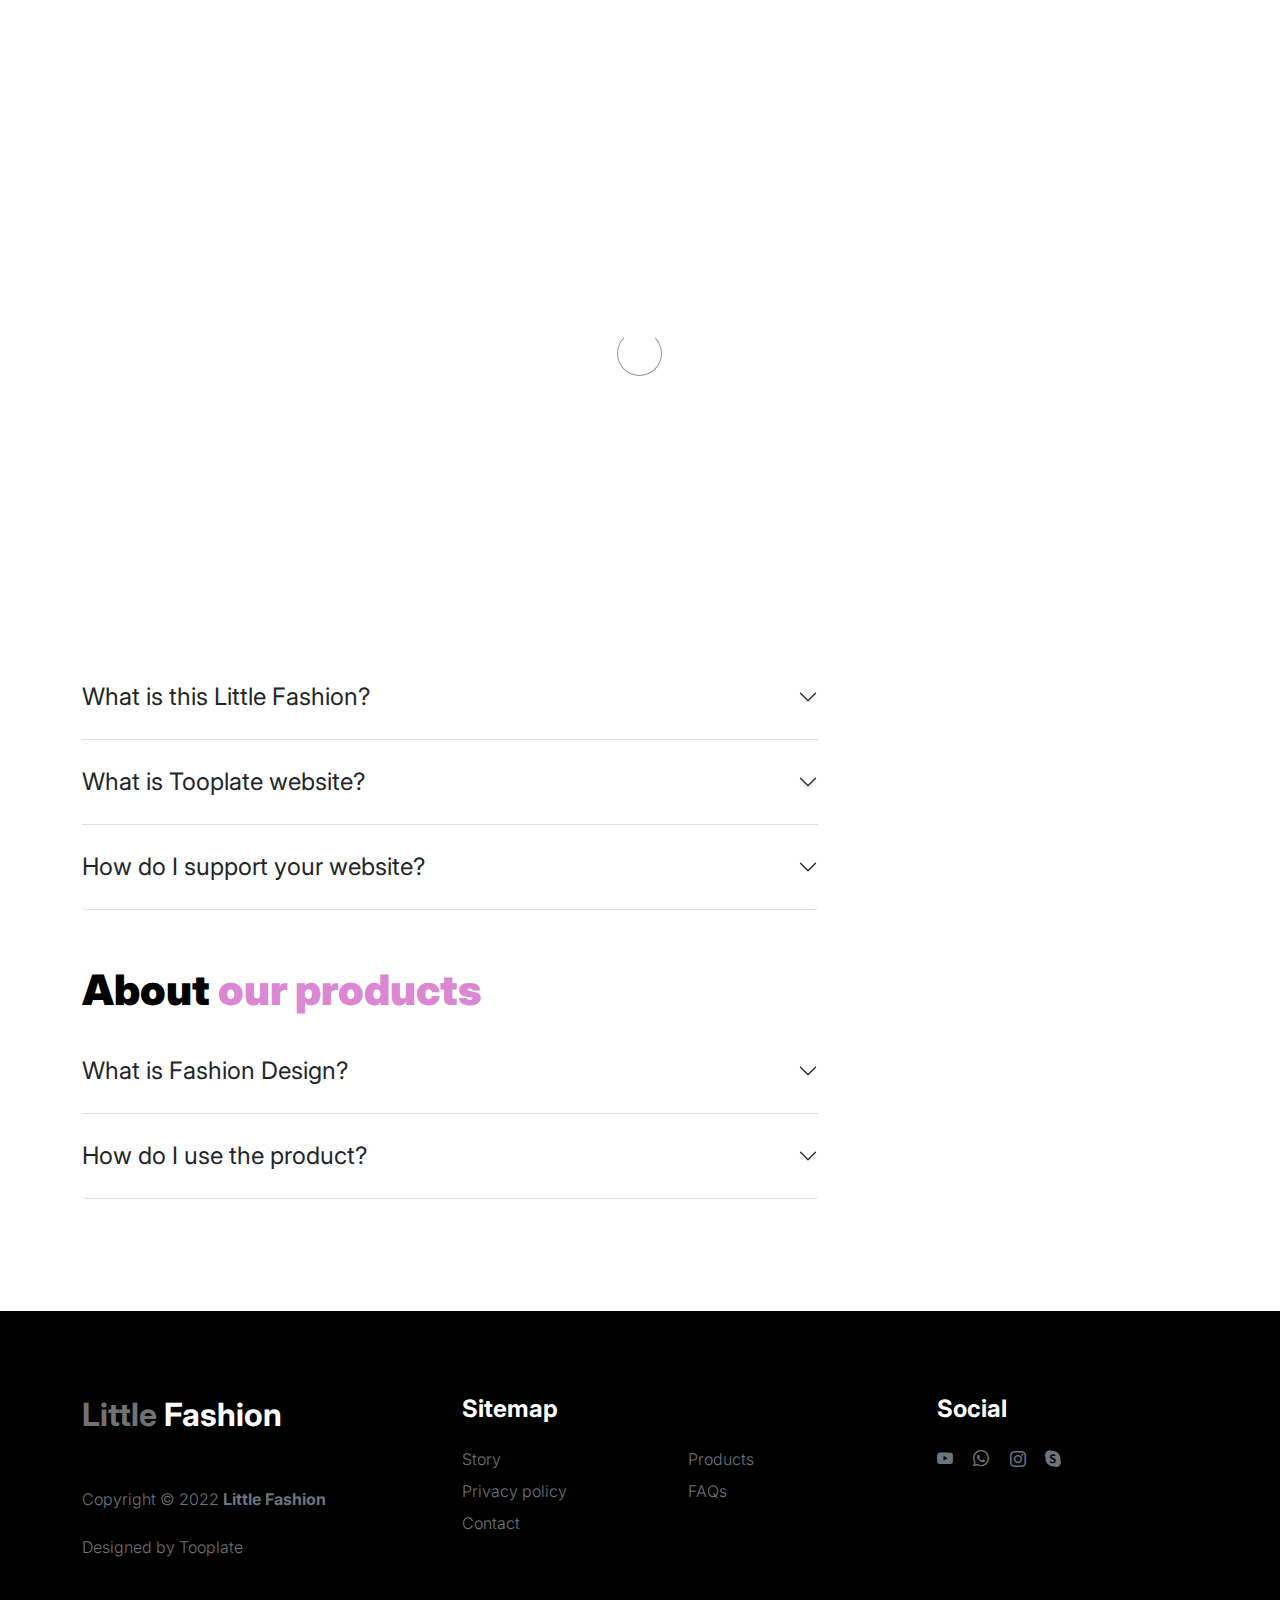
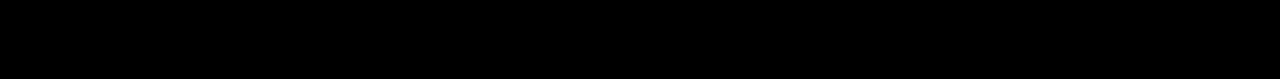
<file: faq.html>
<!doctype html>
<html lang="en">
    <head>
        <meta charset="utf-8">
        <meta name="viewport" content="width=device-width, initial-scale=1">

        <meta name="description" content="">
        <meta name="author" content="">

        <title>Tooplate's Little Fashion - FAQs Page</title>

        <!-- CSS FILES -->
        <link rel="preconnect" href="https://fonts.googleapis.com">

        <link rel="preconnect" href="https://fonts.gstatic.com" crossorigin>

        <link href="https://fonts.googleapis.com/css2?family=Inter:wght@100;300;400;700;900&display=swap" rel="stylesheet">

        <link href="css/bootstrap.min.css" rel="stylesheet">
        <link href="css/bootstrap-icons.css" rel="stylesheet">

        <link rel="stylesheet" href="css/slick.css"/>

        <link href="css/tooplate-little-fashion.css" rel="stylesheet">
        
<!--

Tooplate 2127 Little Fashion

https://www.tooplate.com/view/2127-little-fashion

-->
    </head>
    
    <body>

        <section class="preloader">
            <div class="spinner">
                <span class="sk-inner-circle"></span>
            </div>
        </section>
    
        <main>

            <nav class="navbar navbar-expand-lg">
                <div class="container">
                    <button class="navbar-toggler" type="button" data-bs-toggle="collapse" data-bs-target="#navbarNav" aria-controls="navbarNav" aria-expanded="false" aria-label="Toggle navigation">
                        <span class="navbar-toggler-icon"></span>
                    </button>

                    <a class="navbar-brand" href="index.html">
                        <strong><span>Little</span> Fashion</strong>
                    </a>

                    <div class="d-lg-none">
                        <a href="sign-in.html" class="bi-person custom-icon me-3"></a>

                        <a href="product-detail.html" class="bi-bag custom-icon"></a>
                    </div>

                    <div class="collapse navbar-collapse" id="navbarNav">
                        <ul class="navbar-nav mx-auto">
                            <li class="nav-item">
                                <a class="nav-link" href="index.html">Home</a>
                            </li>

                            <li class="nav-item">
                                <a class="nav-link" href="about.html">Story</a>
                            </li>

                            <li class="nav-item">
                                <a class="nav-link" href="products.html">Products</a>
                            </li>

                            <li class="nav-item">
                                <a class="nav-link active" href="faq.html">FAQs</a>
                            </li>

                            <li class="nav-item">
                                <a class="nav-link" href="contact.html">Contact</a>
                            </li>
                        </ul>

                        <div class="d-none d-lg-block">
                            <a href="sign-in.html" class="bi-person custom-icon me-3"></a>

                            <a href="product-detail.html" class="bi-bag custom-icon"></a>
                        </div>
                    </div>
                </div>
            </nav>

            <header class="site-header section-padding d-flex justify-content-center align-items-center">
                <div class="container">
                    <div class="row">

                        <div class="col-lg-10 col-12">
                            <h1>
                                <span class="d-block text-primary">Your favorite questions</span>
                                <span class="d-block text-dark">and our answers to them</span>
                            </h1>
                        </div>
                    </div>
                </div>
            </header>

            <section class="faq section-padding">
                <div class="container">
                    <div class="row">
                        
                        <div class="col-lg-8 col-12">
                            <h2>General Info.</h2>

                            <div class="accordion" id="accordionGeneral">
                                <div class="accordion-item">
                                    <h2 class="accordion-header" id="headingOne">
                                        <button class="accordion-button collapsed" type="button" data-bs-toggle="collapse" data-bs-target="#accordionGeneralOne" aria-expanded="true" aria-controls="accordionGeneralOne">
                                        What is this Little Fashion?
                                        </button>
                                    </h2>

                                    <div id="accordionGeneralOne" class="accordion-collapse collapse" aria-labelledby="headingOne" data-bs-parent="#accordionGeneral">

                                        <div class="accordion-body">
                                            <p class="large-paragraph"><strong>Little Fashion</strong> is free Bootstrap 5 website template for everyone. There are 8 HTML pages included in this template and you can expand more pages as you need.</p>

                                            <p class="large-paragraph">Ut enim ad minim veniam, quis nostrud exercitation ullamco laboris nisi ut aliquip ex ea commodo consequat.</p>
                                        </div>
                                    </div>
                                </div>

                                <div class="accordion-item">
                                    <h2 class="accordion-header" id="headingTwo">
                                        <button class="accordion-button collapsed" type="button" data-bs-toggle="collapse" data-bs-target="#accordionGeneralTwo" aria-expanded="false" aria-controls="accordionGeneralTwo">
                                        What is Tooplate website?
                                        </button>
                                    </h2>

                                    <div id="accordionGeneralTwo" class="accordion-collapse collapse" aria-labelledby="headingTwo" data-bs-parent="#accordionGeneral">

                                        <div class="accordion-body">
                                            <p class="large-paragraph"><a href="https://www.tooplate.com/free-templates" target="_blank">Tooplate</a> is a great website to download free HTML website templates for your business or personal use. Tooplate website has been online for almost 8 years now. Thank you for visiting our website.</p>
                                        </div>
                                    </div>
                                </div>

                                <div class="accordion-item">
                                    <h2 class="accordion-header" id="headingThree">
                                        <button class="accordion-button collapsed" type="button" data-bs-toggle="collapse" data-bs-target="#accordionGeneralThree" aria-expanded="false" aria-controls="accordionGeneralThree">
                                        How do I support your website?
                                        </button>
                                    </h2>

                                    <div id="accordionGeneralThree" class="accordion-collapse collapse" aria-labelledby="headingThree" data-bs-parent="#accordionGeneral">

                                        <div class="accordion-body">
                                            <p class="large-paragraph">You can support our Tooplate website by sharing it to your friends or colleagues on the web or social media.</p>
                                        </div>
                                    </div>
                                </div>

                            </div>

                            <h2 class="mt-5">About <span>our products</span></h2>

                            <div class="accordion" id="accordionProduct">
                                <div class="accordion-item">
                                    <h2 class="accordion-header" id="headingFour">
                                        <button class="accordion-button collapsed" type="button" data-bs-toggle="collapse" data-bs-target="#accordionProductOne" aria-expanded="true" aria-controls="accordionProductOne">
                                        What is Fashion Design?
                                        </button>
                                    </h2>

                                    <div id="accordionProductOne" class="accordion-collapse collapse" aria-labelledby="headingFour" data-bs-parent="#accordionProduct">

                                        <div class="accordion-body">
                                            <p class="large-paragraph"><strong>Lorem ipsum dolor</strong> sit amet, consectetur adipiscing elit, sed do eiusmod tempor incididunt ut labore et dolore magna aliqua. Quis ipsum suspendisse ultrices gravida. Risus commodo viverra maecenas accumsan lacus vel facilisis.</p>

                                            <p class="large-paragraph">Ut enim ad minim veniam, quis nostrud exercitation ullamco laboris nisi ut aliquip ex ea commodo consequat.</p>
                                        </div>
                                    </div>
                                </div>

                                <div class="accordion-item">
                                    <h2 class="accordion-header" id="headingFive">
                                        <button class="accordion-button collapsed" type="button" data-bs-toggle="collapse" data-bs-target="#accordionProductTwo" aria-expanded="false" aria-controls="accordionProductTwo">
                                        How do I use the product?
                                        </button>
                                    </h2>

                                    <div id="accordionProductTwo" class="accordion-collapse collapse" aria-labelledby="headingFive" data-bs-parent="#accordionProduct">

                                        <div class="accordion-body">
                                            <p class="large-paragraph">Lorem ipsum is placeholder text commonly used in the graphic, print, and publishing industries for previewing layouts and visual mockups.</p>
                                        </div>
                                    </div>
                                </div>

                            </div>

                        </div>

                    </div>
                </div>
            </section>

        </main>

        <footer class="site-footer">
            <div class="container">
                <div class="row">

                    <div class="col-lg-3 col-10 me-auto mb-4">
                        <h4 class="text-white mb-3"><a href="index.html">Little</a> Fashion</h4>
                        <p class="copyright-text text-muted mt-lg-5 mb-4 mb-lg-0">Copyright © 2022 <strong>Little Fashion</strong></p>
                        <br>
                        <p class="copyright-text">Designed by <a href="https://www.tooplate.com/" target="_blank">Tooplate</a></p>
                    </div>

                    <div class="col-lg-5 col-8">
                        <h5 class="text-white mb-3">Sitemap</h5>

                        <ul class="footer-menu d-flex flex-wrap">
                            <li class="footer-menu-item"><a href="about.html" class="footer-menu-link">Story</a></li>

                            <li class="footer-menu-item"><a href="#" class="footer-menu-link">Products</a></li>

                            <li class="footer-menu-item"><a href="#" class="footer-menu-link">Privacy policy</a></li>

                            <li class="footer-menu-item"><a href="#" class="footer-menu-link">FAQs</a></li>

                            <li class="footer-menu-item"><a href="#" class="footer-menu-link">Contact</a></li>
                        </ul>
                    </div>

                    <div class="col-lg-3 col-4">
                        <h5 class="text-white mb-3">Social</h5>

                        <ul class="social-icon">

                            <li><a href="#" class="social-icon-link bi-youtube"></a></li>

                            <li><a href="#" class="social-icon-link bi-whatsapp"></a></li>

                            <li><a href="#" class="social-icon-link bi-instagram"></a></li>

                            <li><a href="#" class="social-icon-link bi-skype"></a></li>
                        </ul>
                    </div>

                </div>
            </div>
        </footer>

        <!-- JAVASCRIPT FILES -->
        <script src="js/jquery.min.js"></script>
        <script src="js/bootstrap.bundle.min.js"></script>
        <script src="js/Headroom.js"></script>
        <script src="js/jQuery.headroom.js"></script>
        <script src="js/slick.min.js"></script>
        <script src="js/custom.js"></script>

    </body>
</html>
</file>
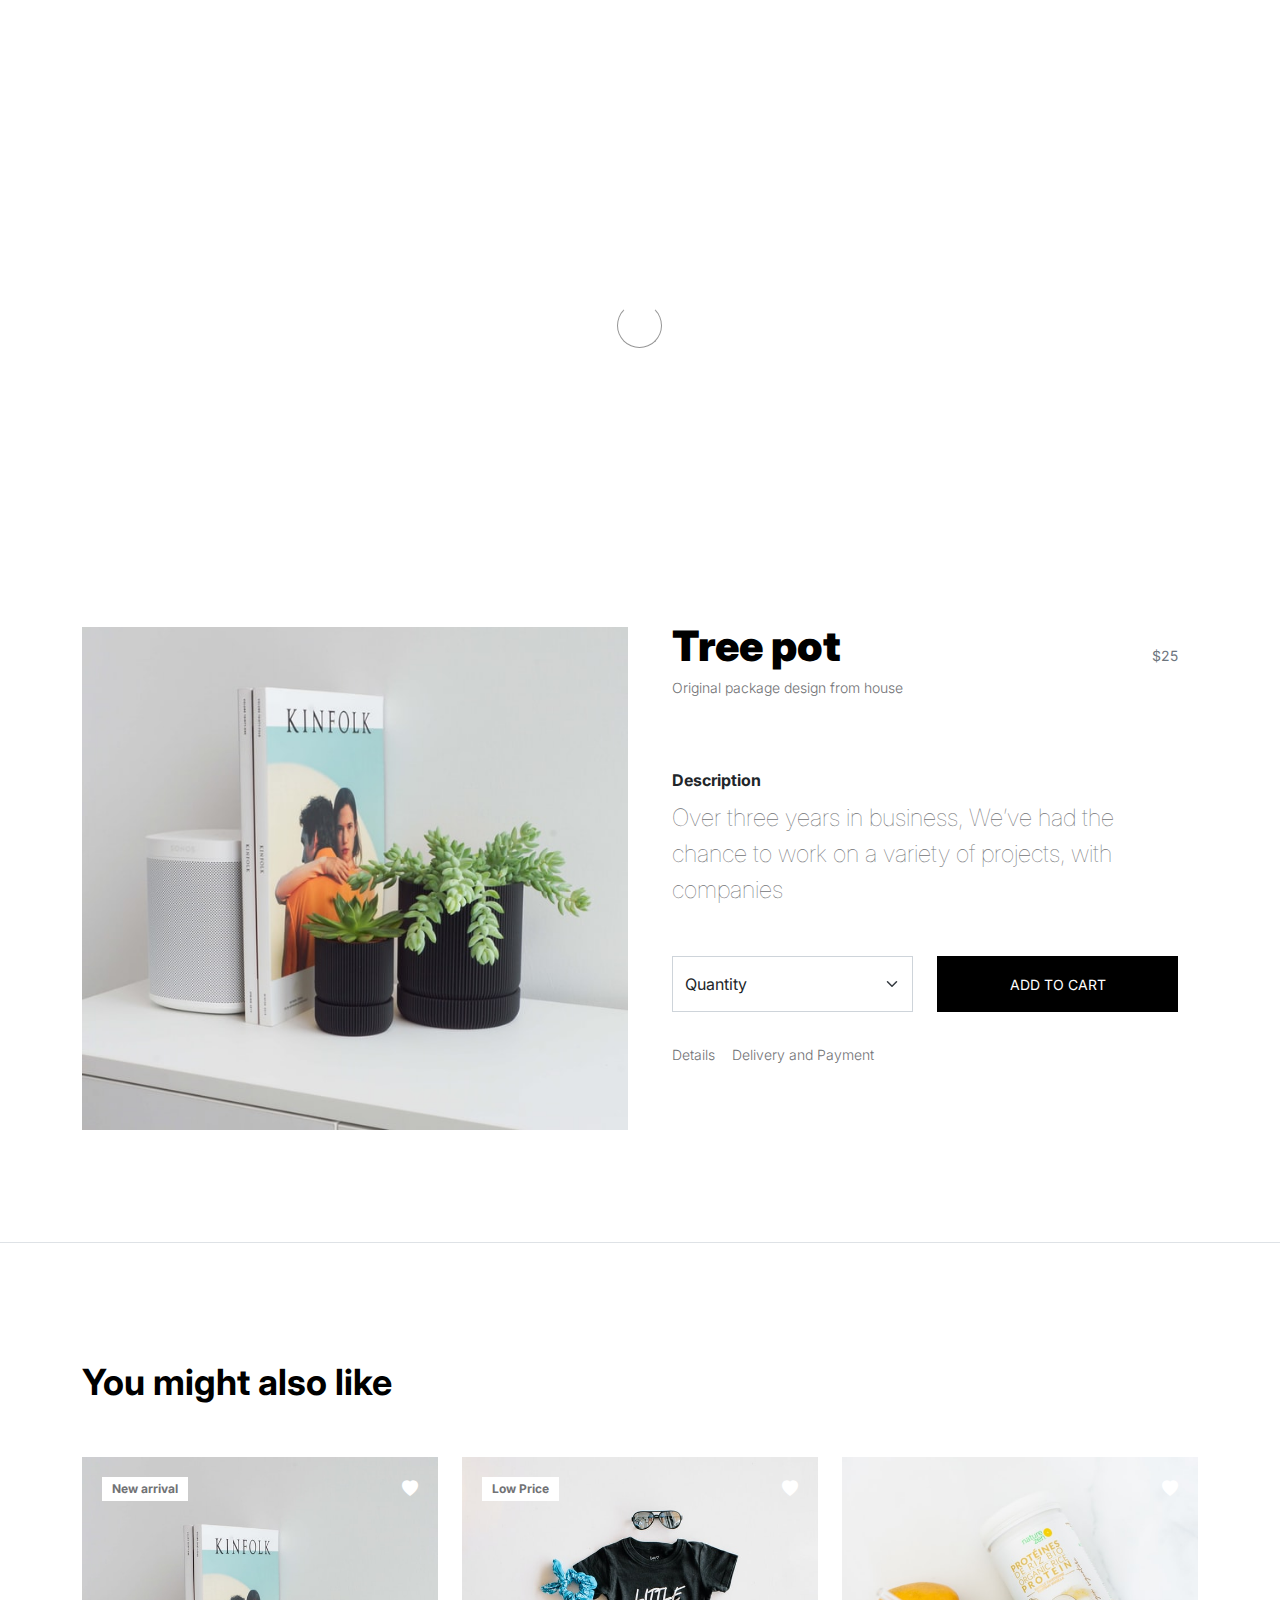
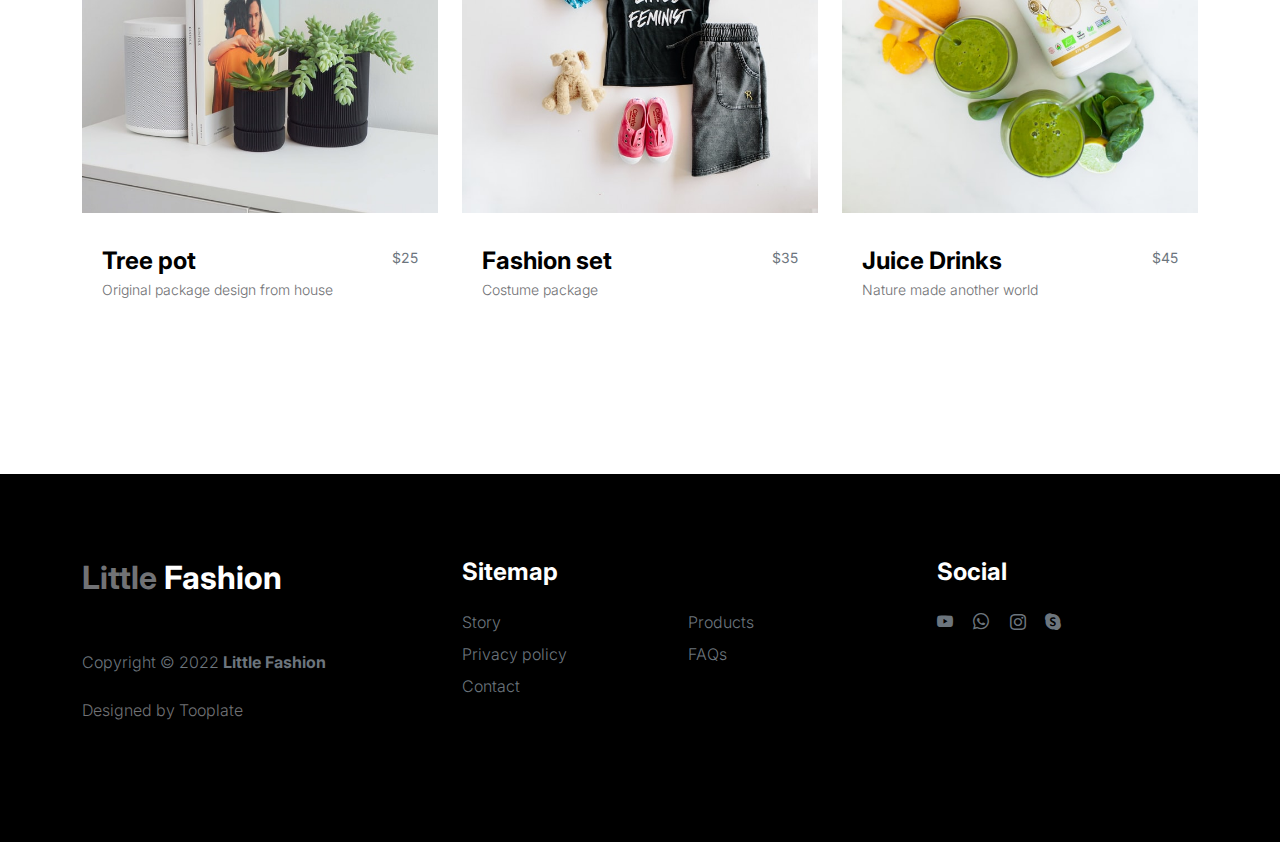
<file: product-detail.html>
<!doctype html>
<html lang="en">
    <head>
        <meta charset="utf-8">
        <meta name="viewport" content="width=device-width, initial-scale=1">

        <meta name="description" content="">
        <meta name="author" content="">

        <title>Tooplate's Little Fashion - Product Detail</title>

        <!-- CSS FILES -->
        <link rel="preconnect" href="https://fonts.googleapis.com">

        <link rel="preconnect" href="https://fonts.gstatic.com" crossorigin>

        <link href="https://fonts.googleapis.com/css2?family=Inter:wght@100;300;400;700;900&display=swap" rel="stylesheet">

        <link href="css/bootstrap.min.css" rel="stylesheet">
        <link href="css/bootstrap-icons.css" rel="stylesheet">

        <link rel="stylesheet" href="css/slick.css"/>

        <link href="css/tooplate-little-fashion.css" rel="stylesheet">
<!--

Tooplate 2127 Little Fashion

https://www.tooplate.com/view/2127-little-fashion

-->
    </head>
    
    <body>

        <section class="preloader">
            <div class="spinner">
                <span class="sk-inner-circle"></span>
            </div>
        </section>
    
        <main>

            <nav class="navbar navbar-expand-lg">
                <div class="container">
                    <button class="navbar-toggler" type="button" data-bs-toggle="collapse" data-bs-target="#navbarNav" aria-controls="navbarNav" aria-expanded="false" aria-label="Toggle navigation">
                        <span class="navbar-toggler-icon"></span>
                    </button>

                    <a class="navbar-brand" href="index.html">
                        <strong><span>Little</span> Fashion</strong>
                    </a>

                    <div class="d-lg-none">
                        <a href="sign-in.html" class="bi-person custom-icon me-3"></a>

                        <a href="product-detail.html" class="bi-bag custom-icon"></a>
                    </div>

                    <div class="collapse navbar-collapse" id="navbarNav">
                        <ul class="navbar-nav mx-auto">
                            <li class="nav-item">
                                <a class="nav-link" href="index.html">Home</a>
                            </li>

                            <li class="nav-item">
                                <a class="nav-link" href="about.html">Story</a>
                            </li>

                            <li class="nav-item">
                                <a class="nav-link" href="products.html">Products</a>
                            </li>

                            <li class="nav-item">
                                <a class="nav-link" href="faq.html">FAQs</a>
                            </li>

                            <li class="nav-item">
                                <a class="nav-link" href="contact.html">Contact</a>
                            </li>
                        </ul>

                        <div class="d-none d-lg-block">
                            <a href="sign-in.html" class="bi-person custom-icon me-3"></a>

                            <a href="product-detail.html" class="bi-bag custom-icon"></a>
                        </div>
                    </div>
                </div>
            </nav>

            <header class="site-header section-padding d-flex justify-content-center align-items-center">
                <div class="container">
                    <div class="row">

                        <div class="col-lg-10 col-12">
                            <h1>
                                <span class="d-block text-primary">We provide you</span>
                                <span class="d-block text-dark">Fashionable Stuffs</span>
                            </h1>
                        </div>
                    </div>
                </div>
            </header>

            <section class="product-detail section-padding">
                <div class="container">
                    <div class="row">

                        <div class="col-lg-6 col-12">
                            <div class="product-thumb">
                                <img src="images/product/evan-mcdougall-qnh1odlqOmk-unsplash.jpeg" class="img-fluid product-image" alt="">
                            </div>
                        </div>

                        <div class="col-lg-6 col-12">
                            <div class="product-info d-flex">
                                <div>
                                    <h2 class="product-title mb-0">Tree pot</h2>

                                    <p class="product-p">Original package design from house</p>
                                </div>

                                <small class="product-price text-muted ms-auto mt-auto mb-5">$25</small>
                            </div>

                            <div class="product-description">

                                <strong class="d-block mt-4 mb-2">Description</strong>

                                <p class="lead mb-5">Over three years in business, We’ve had the chance to work on a variety of projects, with companies</p>
                            </div>

                            <div class="product-cart-thumb row">
                                <div class="col-lg-6 col-12">
                                    
                                    <select class="form-select cart-form-select" id="inputGroupSelect01">
                                        <option selected>Quantity</option>
                                        <option value="1">1</option>
                                        <option value="2">2</option>
                                        <option value="3">3</option>
                                        <option value="4">4</option>
                                        <option value="5">5</option>
                                    </select>
                                </div>

                                <div class="col-lg-6 col-12 mt-4 mt-lg-0">
                                    <button type="submit" class="btn custom-btn cart-btn" data-bs-toggle="modal" data-bs-target="#cart-modal">Add to Cart</button>
                                </div>

                                <p>
                                    <a href="#" class="product-additional-link">Details</a>

                                    <a href="#" class="product-additional-link">Delivery and Payment</a>
                                </p>
                            </div>

                        </div>

                    </div>
                </div>
            </section>

            <section class="related-product section-padding border-top">
                <div class="container">
                    <div class="row">

                        <div class="col-12">
                            <h3 class="mb-5">You might also like</h3>
                        </div>

                        <div class="col-lg-4 col-12 mb-3">
                            <div class="product-thumb">
                                <a href="product-detail.html">
                                    <img src="images/product/evan-mcdougall-qnh1odlqOmk-unsplash.jpeg" class="img-fluid product-image" alt="">
                                </a>

                                <div class="product-top d-flex">
                                    <span class="product-alert me-auto">New arrival</span>

                                    <a href="#" class="bi-heart-fill product-icon"></a>
                                </div>

                                <div class="product-info d-flex">
                                    <div>
                                        <h5 class="product-title mb-0">
                                            <a href="product-detail.html" class="product-title-link">Tree pot</a>
                                        </h5>

                                        <p class="product-p">Original package design from house</p>
                                    </div>

                                    <small class="product-price text-muted ms-auto mt-auto mb-5">$25</small>
                                </div>
                            </div>
                        </div>

                        <div class="col-lg-4 col-12 mb-3">
                            <div class="product-thumb">
                                <a href="product-detail.html">
                                    <img src="images/product/jordan-nix-CkCUvwMXAac-unsplash.jpeg" class="img-fluid product-image" alt="">
                                </a>

                                <div class="product-top d-flex">
                                    <span class="product-alert">Low Price</span>

                                    <a href="#" class="bi-heart-fill product-icon ms-auto"></a>
                                </div>

                                <div class="product-info d-flex">
                                    <div>
                                        <h5 class="product-title mb-0">
                                            <a href="product-detail.html" class="product-title-link">Fashion set</a>
                                        </h5>

                                        <p class="product-p">Costume package</p>
                                    </div>

                                    <small class="product-price text-muted ms-auto mt-auto mb-5">$35</small>
                                </div>
                            </div>
                        </div>

                        <div class="col-lg-4 col-12">
                            <div class="product-thumb">
                                <a href="product-detail.html">
                                    <img src="images/product/nature-zen-3Dn1BZZv3m8-unsplash.jpeg" class="img-fluid product-image" alt="">
                                </a>

                                <div class="product-top d-flex">
                                    <a href="#" class="bi-heart-fill product-icon ms-auto"></a>
                                </div>

                                <div class="product-info d-flex">
                                    <div>
                                        <h5 class="product-title mb-0">
                                            <a href="product-detail.html" class="product-title-link">Juice Drinks</a>
                                        </h5>

                                        <p class="product-p">Nature made another world</p>
                                    </div>

                                    <small class="product-price text-muted ms-auto mt-auto mb-5">$45</small>
                                </div>
                            </div>
                        </div>

                    </div>
                </div>
            </section>

        </main>

        <footer class="site-footer">
            <div class="container">
                <div class="row">

                    <div class="col-lg-3 col-10 me-auto mb-4">
                        <h4 class="text-white mb-3"><a href="index.html">Little</a> Fashion</h4>
                        <p class="copyright-text text-muted mt-lg-5 mb-4 mb-lg-0">Copyright © 2022 <strong>Little Fashion</strong></p>
                        <br>
                        <p class="copyright-text">Designed by <a href="https://www.tooplate.com/" target="_blank">Tooplate</a></p>
                    </div>

                    <div class="col-lg-5 col-8">
                        <h5 class="text-white mb-3">Sitemap</h5>

                        <ul class="footer-menu d-flex flex-wrap">
                            <li class="footer-menu-item"><a href="about.html" class="footer-menu-link">Story</a></li>

                            <li class="footer-menu-item"><a href="#" class="footer-menu-link">Products</a></li>

                            <li class="footer-menu-item"><a href="#" class="footer-menu-link">Privacy policy</a></li>

                            <li class="footer-menu-item"><a href="#" class="footer-menu-link">FAQs</a></li>

                            <li class="footer-menu-item"><a href="#" class="footer-menu-link">Contact</a></li>
                        </ul>
                    </div>

                    <div class="col-lg-3 col-4">
                        <h5 class="text-white mb-3">Social</h5>

                        <ul class="social-icon">

                            <li><a href="#" class="social-icon-link bi-youtube"></a></li>

                            <li><a href="#" class="social-icon-link bi-whatsapp"></a></li>

                            <li><a href="#" class="social-icon-link bi-instagram"></a></li>

                            <li><a href="#" class="social-icon-link bi-skype"></a></li>
                        </ul>
                    </div>

                </div>
            </div>
        </footer>

        <!-- CART MODAL -->
        <div class="modal fade" id="cart-modal" tabindex="-1" aria-labelledby="exampleModalLabel" aria-hidden="true">
            <div class="modal-dialog modal-dialog-centered modal-lg">
                <div class="modal-content border-0">
                    <div class="modal-header flex-column">
                        <button type="button" class="btn-close" data-bs-dismiss="modal" aria-label="Close"></button>
                    </div>

                    <div class="modal-body">
                        <div class="row">
                            <div class="col-lg-6 col-12 mt-4 mt-lg-0">
                                <img src="images/product/evan-mcdougall-qnh1odlqOmk-unsplash.jpeg" class="img-fluid product-image" alt="">
                            </div>

                            <div class="col-lg-6 col-12 mt-3 mt-lg-0">
                                <h3 class="modal-title" id="exampleModalLabel">Tree pot</h3>

                                <p class="product-price text-muted mt-3">$25</p>

                                <p class="product-p">Quatity: <span class="ms-1">4</span></p>

                                <p class="product-p">Colour: <span class="ms-1">Black</span></p>

                                <p class="product-p pb-3">Size: <span class="ms-1">S/S</span></p>

                                <div class="border-top mt-4 pt-3">
                                    <p class="product-p"><strong>Total: <span class="ms-1">$100</span></strong></p>
                                </div>

                            </div>
                        </div>
                    </div>

                    <div class="modal-footer">
                        <div class="row w-50">
                            <button type="button" class="btn custom-btn cart-btn ms-lg-4">Checkout</button>
                        </div>
                    </div>
                </div>

            </div>
        </div>

        <!-- JAVASCRIPT FILES -->
        <script src="js/jquery.min.js"></script>
        <script src="js/bootstrap.bundle.min.js"></script>
        <script src="js/Headroom.js"></script>
        <script src="js/jQuery.headroom.js"></script>
        <script src="js/slick.min.js"></script>
        <script src="js/custom.js"></script>

    </body>
</html>
</file>
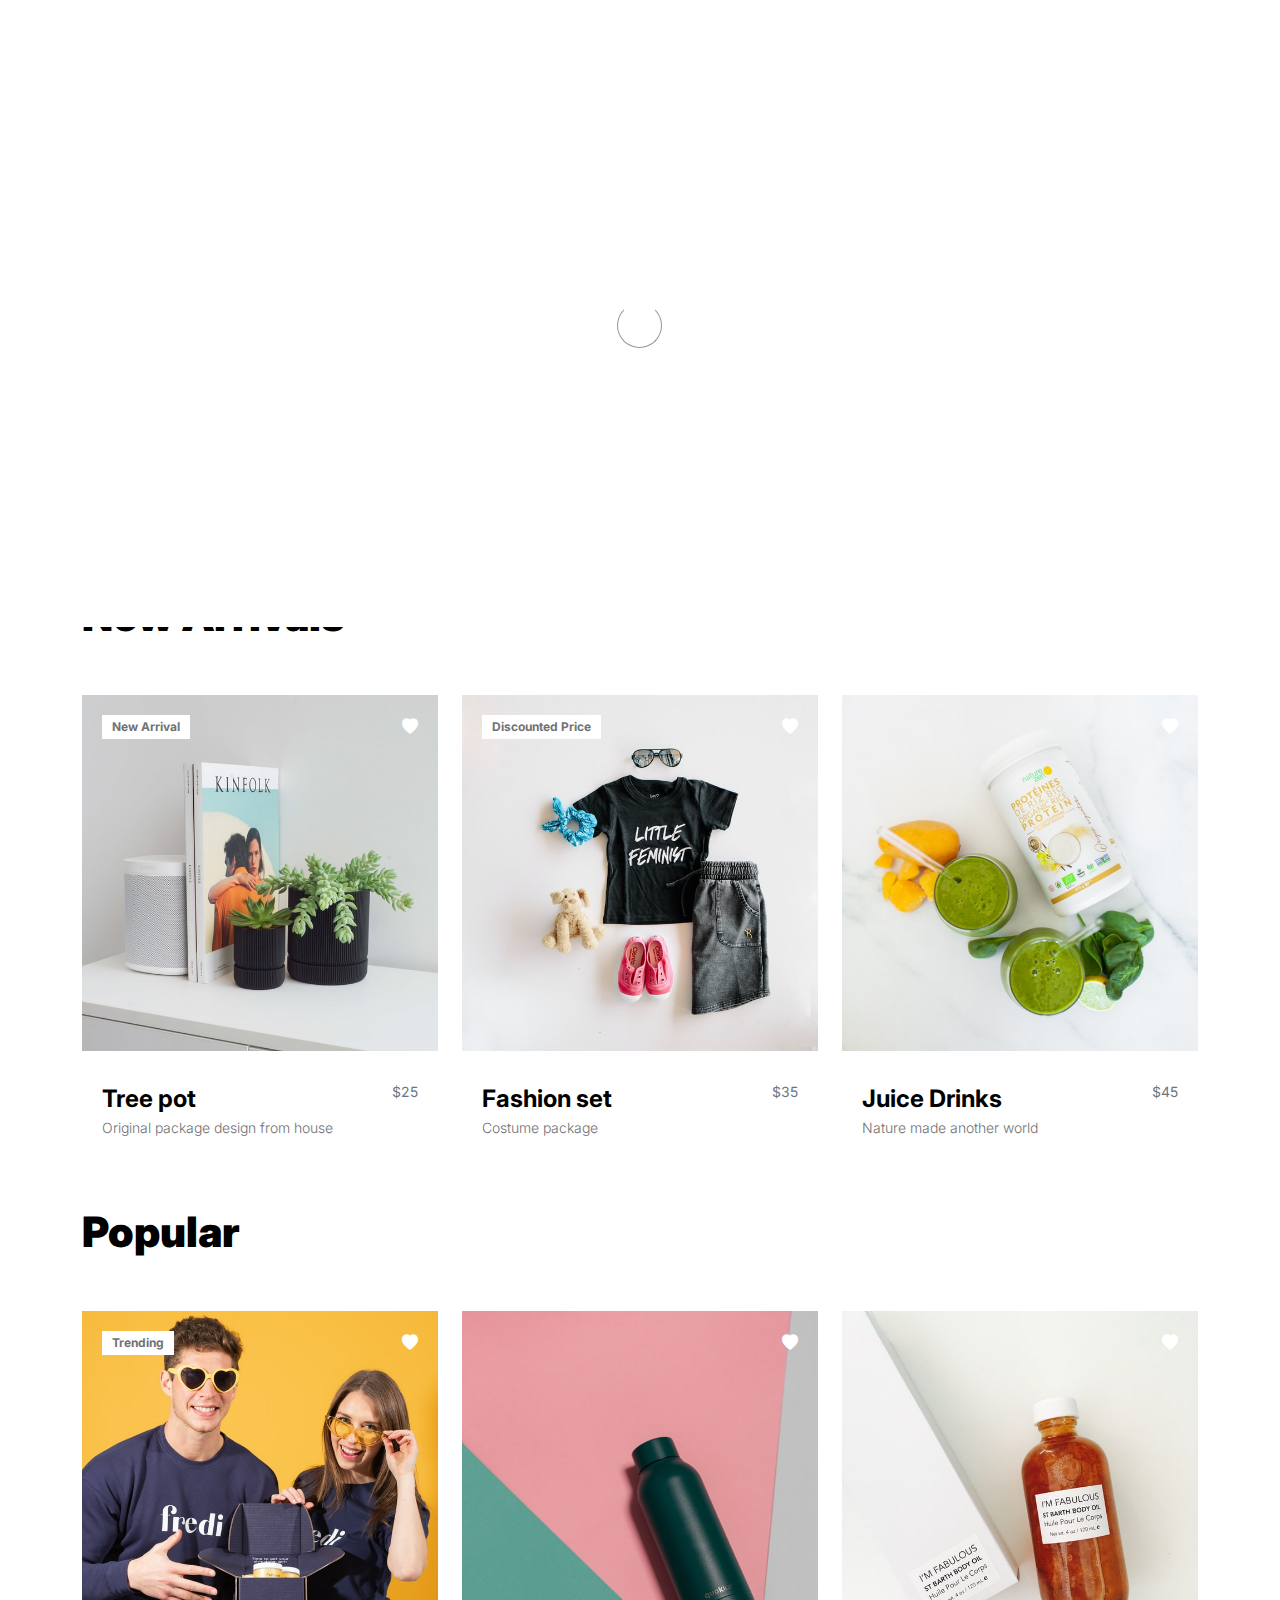
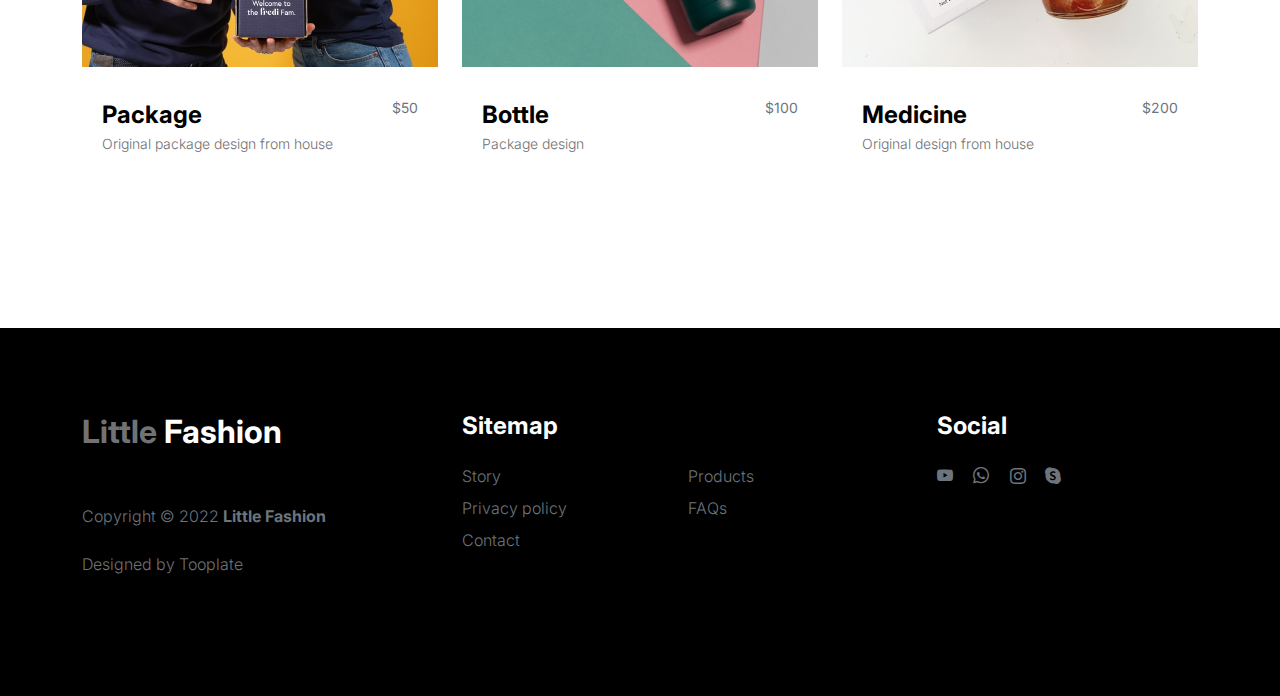
<file: products.html>
<!doctype html>
<html lang="en">
    <head>
        <meta charset="utf-8">
        <meta name="viewport" content="width=device-width, initial-scale=1">

        <meta name="description" content="">
        <meta name="author" content="">

        <title>Tooplate's Little Fashion - Products</title>

        <!-- CSS FILES -->
        <link rel="preconnect" href="https://fonts.googleapis.com">

        <link rel="preconnect" href="https://fonts.gstatic.com" crossorigin>

        <link href="https://fonts.googleapis.com/css2?family=Inter:wght@100;300;400;700;900&display=swap" rel="stylesheet">

        <link href="css/bootstrap.min.css" rel="stylesheet">
        <link href="css/bootstrap-icons.css" rel="stylesheet">

        <link rel="stylesheet" href="css/slick.css"/>

        <link href="css/tooplate-little-fashion.css" rel="stylesheet">
<!--

Tooplate 2127 Little Fashion

https://www.tooplate.com/view/2127-little-fashion

-->
    </head>
    
    <body>

        <section class="preloader">
            <div class="spinner">
                <span class="sk-inner-circle"></span>
            </div>
        </section>
    
        <main>

            <nav class="navbar navbar-expand-lg">
                <div class="container">
                    <button class="navbar-toggler" type="button" data-bs-toggle="collapse" data-bs-target="#navbarNav" aria-controls="navbarNav" aria-expanded="false" aria-label="Toggle navigation">
                        <span class="navbar-toggler-icon"></span>
                    </button>

                    <a class="navbar-brand" href="index.html">
                        <strong><span>Little</span> Fashion</strong>
                    </a>

                    <div class="d-lg-none">
                        <a href="sign-in.html" class="bi-person custom-icon me-3"></a>

                        <a href="product-detail.html" class="bi-bag custom-icon"></a>
                    </div>

                    <div class="collapse navbar-collapse" id="navbarNav">
                        <ul class="navbar-nav mx-auto">
                            <li class="nav-item">
                                <a class="nav-link" href="index.html">Home</a>
                            </li>

                            <li class="nav-item">
                                <a class="nav-link" href="about.html">Story</a>
                            </li>

                            <li class="nav-item">
                                <a class="nav-link active" href="products.html">Products</a>
                            </li>

                            <li class="nav-item">
                                <a class="nav-link" href="faq.html">FAQs</a>
                            </li>

                            <li class="nav-item">
                                <a class="nav-link" href="contact.html">Contact</a>
                            </li>
                        </ul>

                        <div class="d-none d-lg-block">
                            <a href="sign-in.html" class="bi-person custom-icon me-3"></a>

                            <a href="product-detail.html" class="bi-bag custom-icon"></a>
                        </div>
                    </div>
                </div>
            </nav>

            <header class="site-header section-padding d-flex justify-content-center align-items-center">
                <div class="container">
                    <div class="row">

                        <div class="col-lg-10 col-12">
                            <h1>
                                <span class="d-block text-primary">Choose your</span>
                                <span class="d-block text-dark">favorite stuffs</span>
                            </h1>
                        </div>
                    </div>
                </div>
            </header>

            <section class="products section-padding">
                <div class="container">
                    <div class="row">
                        
                        <div class="col-12">
                            <h2 class="mb-5">New Arrivals</h2>
                        </div>

                        <div class="col-lg-4 col-12 mb-3">
                            <div class="product-thumb">
                                <a href="product-detail.html">
                                    <img src="images/product/evan-mcdougall-qnh1odlqOmk-unsplash.jpeg" class="img-fluid product-image" alt="">
                                </a>

                                <div class="product-top d-flex">
                                    <span class="product-alert me-auto">New Arrival</span>

                                    <a href="#" class="bi-heart-fill product-icon"></a>
                                </div>

                                <div class="product-info d-flex">
                                    <div>
                                        <h5 class="product-title mb-0">
                                            <a href="product-detail.html" class="product-title-link">Tree pot</a>
                                        </h5>

                                        <p class="product-p">Original package design from house</p>
                                    </div>

                                    <small class="product-price text-muted ms-auto">$25</small>
                                </div>
                            </div>
                        </div>

                        <div class="col-lg-4 col-12 mb-3">
                            <div class="product-thumb">
                                <a href="product-detail.html">
                                    <img src="images/product/jordan-nix-CkCUvwMXAac-unsplash.jpeg" class="img-fluid product-image" alt="">
                                </a>

                                <div class="product-top d-flex">
                                    <span class="product-alert">Discounted Price</span>

                                    <a href="#" class="bi-heart-fill product-icon ms-auto"></a>
                                </div>

                                <div class="product-info d-flex">
                                    <div>
                                        <h5 class="product-title mb-0">
                                            <a href="product-detail.html" class="product-title-link">Fashion set</a>
                                        </h5>

                                        <p class="product-p">Costume package</p>
                                    </div>

                                    <small class="product-price text-muted ms-auto">$35</small>
                                </div>
                            </div>
                        </div>

                        <div class="col-lg-4 col-12">
                            <div class="product-thumb">
                                <a href="product-detail.html">
                                    <img src="images/product/nature-zen-3Dn1BZZv3m8-unsplash.jpeg" class="img-fluid product-image" alt="">
                                </a>

                                <div class="product-top d-flex">
                                    <a href="#" class="bi-heart-fill product-icon ms-auto"></a>
                                </div>

                                <div class="product-info d-flex">
                                    <div>
                                        <h5 class="product-title mb-0">
                                            <a href="product-detail.html" class="product-title-link">Juice Drinks</a>
                                        </h5>

                                        <p class="product-p">Nature made another world</p>
                                    </div>

                                    <small class="product-price text-muted ms-auto">$45</small>
                                </div>
                            </div>
                        </div>

                        <div class="col-12">
                            <h2 class="mb-5">Popular</h2>
                        </div>

                        <div class="col-lg-4 col-12 mb-3">
                            <div class="product-thumb">
                                <a href="product-detail.html">
                                    <img src="images/product/team-fredi-8HRKoay8VJE-unsplash.jpeg" class="img-fluid product-image" alt="">
                                </a>

                                <div class="product-top d-flex">
                                    <span class="product-alert">Trending</span>

                                    <a href="#" class="bi-heart-fill product-icon ms-auto"></a>
                                </div>

                                <div class="product-info d-flex">
                                    <div>
                                        <h5 class="product-title mb-0">
                                            <a href="product-detail.html" class="product-title-link">Package</a>
                                        </h5>

                                        <p class="product-p">Original package design from house</p>
                                    </div>

                                    <small class="product-price text-muted ms-auto">$50</small>
                                </div>
                            </div>
                        </div>

                        <div class="col-lg-4 col-12 mb-3">
                            <div class="product-thumb">
                                <a href="product-detail.html">
                                    <img src="images/product/quokkabottles-kFc1_G1GvKA-unsplash.jpeg" class="img-fluid product-image" alt="">
                                </a>

                                <div class="product-top d-flex">
                                    <a href="#" class="bi-heart-fill product-icon ms-auto"></a>
                                </div>

                                <div class="product-info d-flex">
                                    <div>
                                        <h5 class="product-title mb-0">
                                            <a href="product-detail.html" class="product-title-link">Bottle</a>
                                        </h5>

                                        <p class="product-p">Package design</p>
                                    </div>

                                    <small class="product-price text-muted ms-auto">$100</small>
                                </div>
                            </div>
                        </div>

                        <div class="col-lg-4 col-12 mb-3">
                            <div class="product-thumb">
                                <a href="product-detail.html">
                                    <img src="images/product/anis-m-WnVrO-DvxcE-unsplash.jpeg" class="img-fluid product-image" alt="">
                                </a>

                                <div class="product-top d-flex">
                                    <a href="#" class="bi-heart-fill product-icon ms-auto"></a>
                                </div>

                                <div class="product-info d-flex">
                                    <div>
                                        <h5 class="product-title mb-0">
                                            <a href="product-detail.html" class="product-title-link">Medicine</a>
                                        </h5>

                                        <p class="product-p">Original design from house</p>
                                    </div>

                                    <small class="product-price text-muted ms-auto">$200</small>
                                </div>
                            </div>
                        </div>

                    </div>
                </div>
            </section>

        </main>

        <footer class="site-footer">
            <div class="container">
                <div class="row">

                    <div class="col-lg-3 col-10 me-auto mb-4">
                        <h4 class="text-white mb-3"><a href="index.html">Little</a> Fashion</h4>
                        <p class="copyright-text text-muted mt-lg-5 mb-4 mb-lg-0">Copyright © 2022 <strong>Little Fashion</strong></p>
                        <br>
                        <p class="copyright-text">Designed by <a href="https://www.tooplate.com/" target="_blank">Tooplate</a></p>
                    </div>

                    <div class="col-lg-5 col-8">
                        <h5 class="text-white mb-3">Sitemap</h5>

                        <ul class="footer-menu d-flex flex-wrap">
                            <li class="footer-menu-item"><a href="about.html" class="footer-menu-link">Story</a></li>

                            <li class="footer-menu-item"><a href="#" class="footer-menu-link">Products</a></li>

                            <li class="footer-menu-item"><a href="#" class="footer-menu-link">Privacy policy</a></li>

                            <li class="footer-menu-item"><a href="#" class="footer-menu-link">FAQs</a></li>

                            <li class="footer-menu-item"><a href="#" class="footer-menu-link">Contact</a></li>
                        </ul>
                    </div>

                    <div class="col-lg-3 col-4">
                        <h5 class="text-white mb-3">Social</h5>

                        <ul class="social-icon">

                            <li><a href="#" class="social-icon-link bi-youtube"></a></li>

                            <li><a href="#" class="social-icon-link bi-whatsapp"></a></li>

                            <li><a href="#" class="social-icon-link bi-instagram"></a></li>

                            <li><a href="#" class="social-icon-link bi-skype"></a></li>
                        </ul>
                    </div>

                </div>
            </div>
        </footer>

        <!-- JAVASCRIPT FILES -->
        <script src="js/jquery.min.js"></script>
        <script src="js/bootstrap.bundle.min.js"></script>
        <script src="js/Headroom.js"></script>
        <script src="js/jQuery.headroom.js"></script>
        <script src="js/slick.min.js"></script>
        <script src="js/custom.js"></script>

    </body>
</html>
</file>
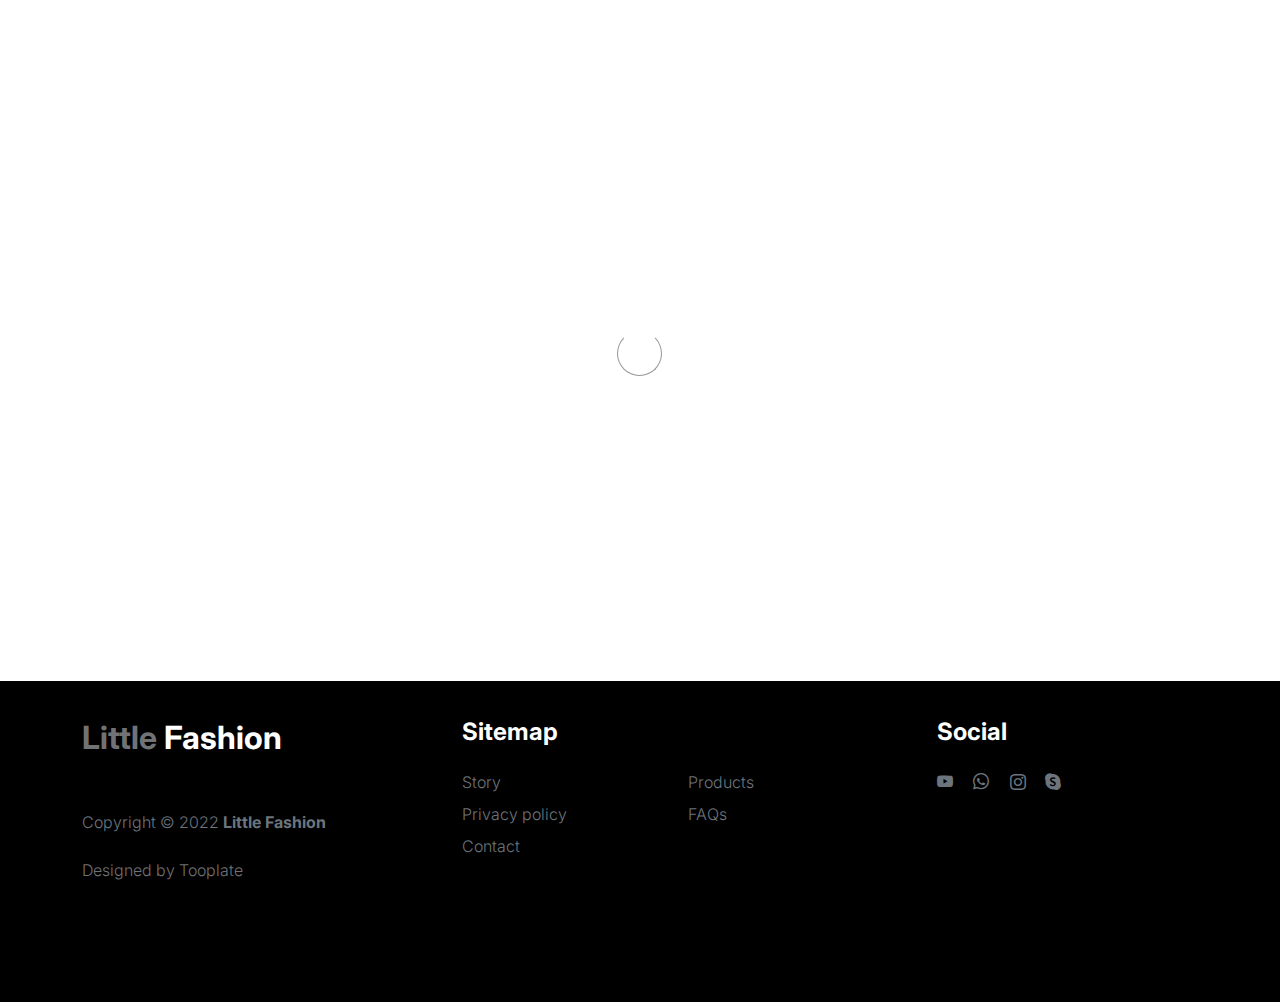
<file: sign-in.html>
<!doctype html>
<html lang="en">
    <head>
        <meta charset="utf-8">
        <meta name="viewport" content="width=device-width, initial-scale=1">

        <meta name="description" content="">
        <meta name="author" content="">

        <title>Tooplate's Little Fashion - Sign In Page</title>

        <!-- CSS FILES -->
        <link rel="preconnect" href="https://fonts.googleapis.com">

        <link rel="preconnect" href="https://fonts.gstatic.com" crossorigin>

        <link href="https://fonts.googleapis.com/css2?family=Inter:wght@100;300;400;700;900&display=swap" rel="stylesheet">

        <link href="css/bootstrap.min.css" rel="stylesheet">
        <link href="css/bootstrap-icons.css" rel="stylesheet">

        <link rel="stylesheet" href="css/slick.css"/>

        <link href="css/tooplate-little-fashion.css" rel="stylesheet">
        
<!--

Tooplate 2127 Little Fashion

https://www.tooplate.com/view/2127-little-fashion

-->
    </head>
    
    <body>

        <section class="preloader">
            <div class="spinner">
                <span class="sk-inner-circle"></span>
            </div>
        </section>
    
        <main>

            <section class="sign-in-form section-padding">
                <div class="container">
                    <div class="row">

                        <div class="col-lg-8 mx-auto col-12">

                            <h1 class="hero-title text-center mb-5">Sign In</h1>

                            <div class="row">
                                <div class="col-lg-8 col-11 mx-auto">
                                    <form role="form" method="post">

                                        <div class="form-floating mb-4 p-0">
                                            <input type="email" name="email" id="email" pattern="[^ @]*@[^ @]*" class="form-control" placeholder="Email address" required>

                                            <label for="email">Email address</label>
                                        </div>

                                        <div class="form-floating p-0">
                                            <input type="password" name="password" id="password" class="form-control" placeholder="Password" required>

                                            <label for="password">Password</label>
                                        </div>

                                        <button type="submit" class="btn custom-btn form-control mt-4 mb-3">
                                            Sign in
                                        </button>

                                        <p class="text-center">Don’t have an account? <a href="sign-up.html">Create One</a></p>

                                    </form>
                                </div>
                            </div>
                            
                        </div>

                    </div>
                </div>
            </section>

        </main>

        <footer class="site-footer">
            <div class="container">
                <div class="row">

                    <div class="col-lg-3 col-10 me-auto mb-4">
                        <h4 class="text-white mb-3"><a href="index.html">Little</a> Fashion</h4>
                        <p class="copyright-text text-muted mt-lg-5 mb-4 mb-lg-0">Copyright © 2022 <strong>Little Fashion</strong></p>
                        <br>
                        <p class="copyright-text">Designed by <a href="https://www.tooplate.com/" target="_blank">Tooplate</a></p>
                    </div>

                    <div class="col-lg-5 col-8">
                        <h5 class="text-white mb-3">Sitemap</h5>

                        <ul class="footer-menu d-flex flex-wrap">
                            <li class="footer-menu-item"><a href="about.html" class="footer-menu-link">Story</a></li>

                            <li class="footer-menu-item"><a href="#" class="footer-menu-link">Products</a></li>

                            <li class="footer-menu-item"><a href="#" class="footer-menu-link">Privacy policy</a></li>

                            <li class="footer-menu-item"><a href="#" class="footer-menu-link">FAQs</a></li>

                            <li class="footer-menu-item"><a href="#" class="footer-menu-link">Contact</a></li>
                        </ul>
                    </div>

                    <div class="col-lg-3 col-4">
                        <h5 class="text-white mb-3">Social</h5>

                        <ul class="social-icon">

                            <li><a href="#" class="social-icon-link bi-youtube"></a></li>

                            <li><a href="#" class="social-icon-link bi-whatsapp"></a></li>

                            <li><a href="#" class="social-icon-link bi-instagram"></a></li>

                            <li><a href="#" class="social-icon-link bi-skype"></a></li>
                        </ul>
                    </div>

                </div>
            </div>
        </footer>

        <!-- JAVASCRIPT FILES -->
        <script src="js/jquery.min.js"></script>
        <script src="js/bootstrap.bundle.min.js"></script>
        <script src="js/Headroom.js"></script>
        <script src="js/jQuery.headroom.js"></script>
        <script src="js/slick.min.js"></script>
        <script src="js/custom.js"></script>

    </body>
</html>
</file>
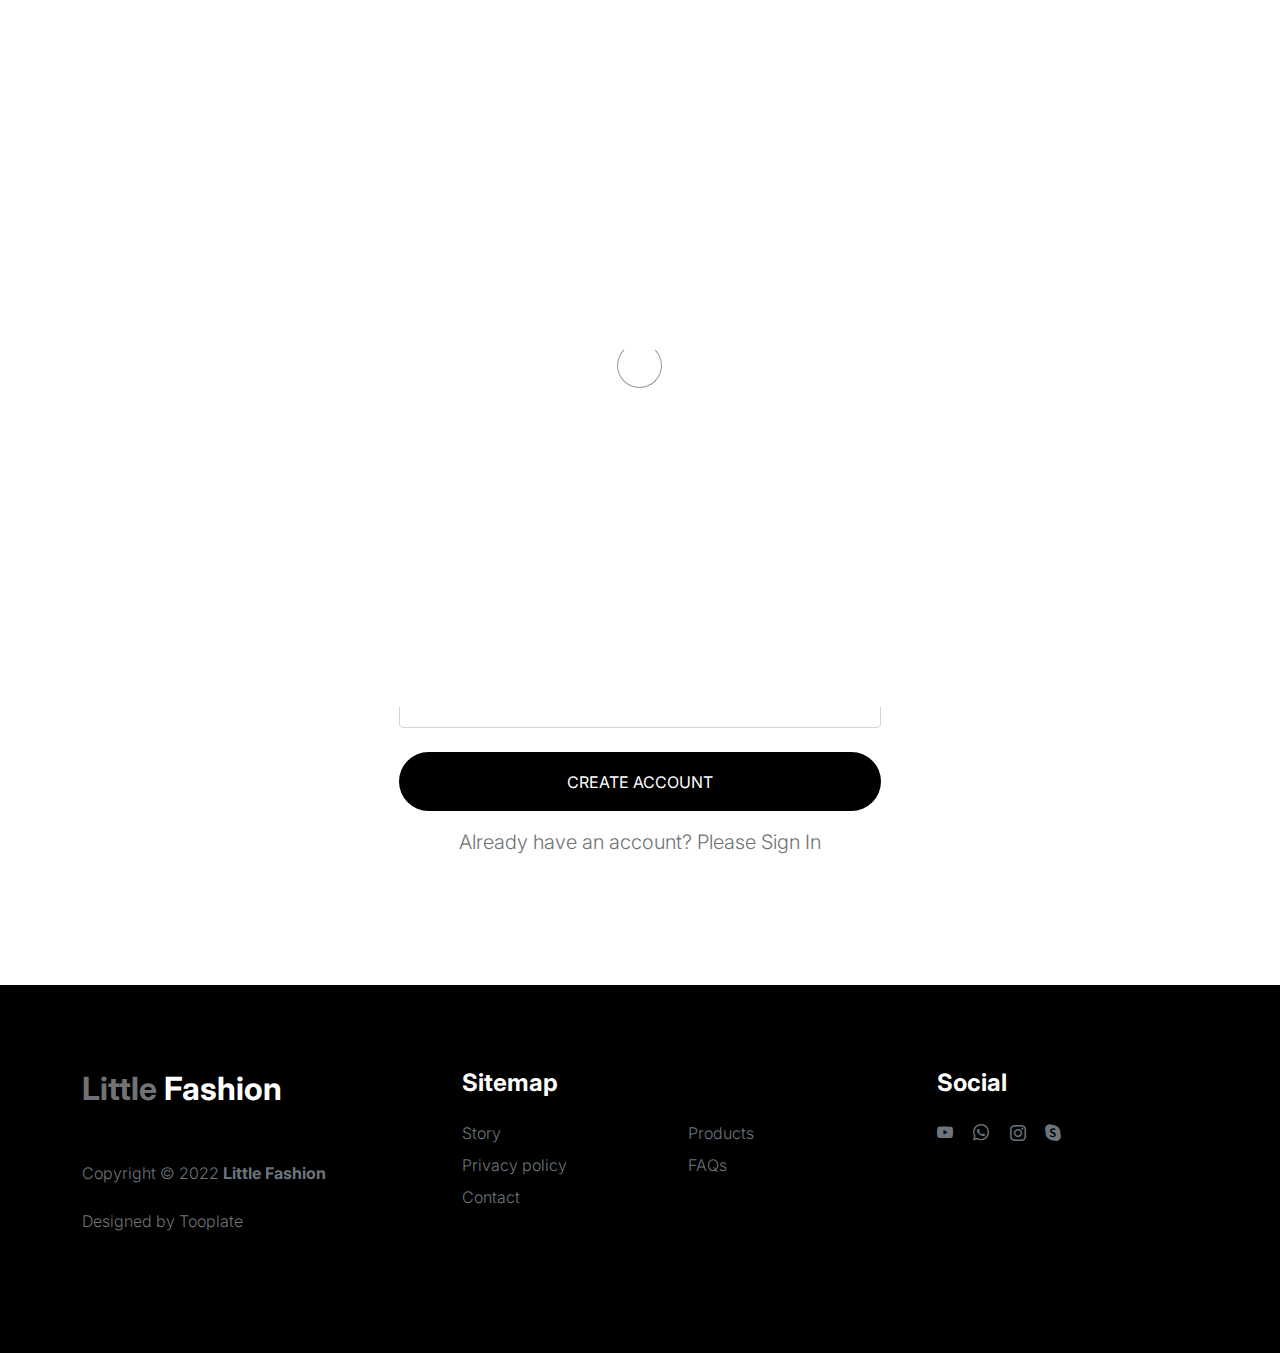
<file: sign-up.html>
<!doctype html>
<html lang="en">
    <head>
        <meta charset="utf-8">
        <meta name="viewport" content="width=device-width, initial-scale=1">

        <meta name="description" content="">
        <meta name="author" content="">

        <title>Tooplate's Little Fashion - Sign Up Page</title>

        <!-- CSS FILES -->
        <link rel="preconnect" href="https://fonts.googleapis.com">

        <link rel="preconnect" href="https://fonts.gstatic.com" crossorigin>

        <link href="https://fonts.googleapis.com/css2?family=Inter:wght@100;300;400;700;900&display=swap" rel="stylesheet">

        <link href="css/bootstrap.min.css" rel="stylesheet">
        <link href="css/bootstrap-icons.css" rel="stylesheet">

        <link rel="stylesheet" href="css/slick.css"/>

        <link href="css/tooplate-little-fashion.css" rel="stylesheet">
        
<!--

Tooplate 2127 Little Fashion

https://www.tooplate.com/view/2127-little-fashion

-->
    </head>
    
    <body>

        <section class="preloader">
            <div class="spinner">
                <span class="sk-inner-circle"></span>
            </div>
        </section>
    
        <main>

            <section class="sign-in-form section-padding">
                <div class="container">
                    <div class="row">

                        <div class="col-lg-8 mx-auto col-12">

                            <h1 class="hero-title text-center mb-5">Sign Up</h1>

                            <div class="social-login d-flex flex-column w-50 m-auto">
                                
                                <a href="#" class="btn custom-btn social-btn mb-4">
                                    <i class="bi bi-google me-3"></i>

                                    Continue with Google
                                </a>

                                <a href="#" class="btn custom-btn social-btn">
                                    <i class="bi bi-facebook me-3"></i>

                                    Continue with Facebook
                                </a>
                            </div>

                            <div class="div-separator w-50 m-auto my-5"><span>or</span></div>

                            <div class="row">
                                <div class="col-lg-8 col-11 mx-auto">
                                    <form role="form" method="post">

                                        <div class="form-floating">
                                            <input type="email" name="email" id="email" pattern="[^ @]*@[^ @]*" class="form-control" placeholder="Email address" required>

                                            <label for="email">Email address</label>
                                        </div>

                                        <div class="form-floating my-4">
                                            <input type="password" name="password" id="password" pattern="[0-9a-zA-Z]{4,10}" class="form-control" placeholder="Password" required>

                                            <label for="password">Password</label>
                                            
                                            <p class="text-center">* shall include 0-9 a-z A-Z in 4 to 10 characters</p>
                                        </div>

                                        <div class="form-floating">
                                            <input type="password" name="confirm_password" id="confirm_password" pattern="[0-9a-zA-Z]{4,10}" class="form-control" placeholder="Password" required>

                                            <label for="confirm_password">Password Confirmation</label>
                                        </div>

                                        <button type="submit" class="btn custom-btn form-control mt-4 mb-3">
                                            Create account
                                        </button>

                                        <p class="text-center">Already have an account? Please <a href="sign-in.html">Sign In</a></p>

                                    </form>
                                </div>
                            </div>
                            
                        </div>

                    </div>
                </div>
            </section>

        </main>

        <footer class="site-footer">
            <div class="container">
                <div class="row">

                    <div class="col-lg-3 col-10 me-auto mb-4">
                        <h4 class="text-white mb-3"><a href="index.html">Little</a> Fashion</h4>
                        <p class="copyright-text text-muted mt-lg-5 mb-4 mb-lg-0">Copyright © 2022 <strong>Little Fashion</strong></p>
                        <br>
                        <p class="copyright-text">Designed by <a href="https://www.tooplate.com/" target="_blank">Tooplate</a></p>
                    </div>

                    <div class="col-lg-5 col-8">
                        <h5 class="text-white mb-3">Sitemap</h5>

                        <ul class="footer-menu d-flex flex-wrap">
                            <li class="footer-menu-item"><a href="about.html" class="footer-menu-link">Story</a></li>

                            <li class="footer-menu-item"><a href="#" class="footer-menu-link">Products</a></li>

                            <li class="footer-menu-item"><a href="#" class="footer-menu-link">Privacy policy</a></li>

                            <li class="footer-menu-item"><a href="#" class="footer-menu-link">FAQs</a></li>

                            <li class="footer-menu-item"><a href="#" class="footer-menu-link">Contact</a></li>
                        </ul>
                    </div>

                    <div class="col-lg-3 col-4">
                        <h5 class="text-white mb-3">Social</h5>

                        <ul class="social-icon">

                            <li><a href="#" class="social-icon-link bi-youtube"></a></li>

                            <li><a href="#" class="social-icon-link bi-whatsapp"></a></li>

                            <li><a href="#" class="social-icon-link bi-instagram"></a></li>

                            <li><a href="#" class="social-icon-link bi-skype"></a></li>
                        </ul>
                    </div>

                </div>
            </div>
        </footer>

        <!-- JAVASCRIPT FILES -->
        <script src="js/jquery.min.js"></script>
        <script src="js/bootstrap.bundle.min.js"></script>
        <script src="js/Headroom.js"></script>
        <script src="js/jQuery.headroom.js"></script>
        <script src="js/slick.min.js"></script>
        <script src="js/custom.js"></script>

    </body>
</html>
</file>
<file: css/tooplate-little-fashion.css>
/*

Tooplate 2127 Little Fashion

https://www.tooplate.com/view/2127-little-fashion

*/


/*---------------------------------------
  CUSTOM PROPERTIES ( VARIABLES )             
-----------------------------------------*/
:root {
  --white-color:                #FFFFFF;
  --primary-color:              #DB87D4;
  --section-bg-color:           #f0f8ff;
  --dark-color:                 #000000;
  --grey-color:                 #d0d1d1;
  --p-color:                    #717275;

  --body-font-family:           'Inter', sans-serif;

  --h5-font-size:               24px;
  --p-font-size:                20px;
  --copyright-text-font-size:   16px;
  --product-link-font-size:     14px;
  --custom-link-font-size:      12px;

  --font-weight-thin:           100;
  --font-weight-light:          300;
  --font-weight-normal:         400;
  --font-weight-bold:           700;
  --font-weight-black:          900;
}

body,
html {
  height: 100%;
}

html {
  scroll-behavior: smooth;
}

@media screen and (prefers-reduced-motion: reduce) {
  html {
    scroll-behavior: auto;
  }
}

body {
    background: var(--white-color);
    font-family: var(--body-font-family);    
    position: relative;
}

/*---------------------------------------
  TYPOGRAPHY               
-----------------------------------------*/

h2,
h3,
h4,
h5,
h6 {
  color: var(--dark-color);
  line-height: inherit;
}

h1,
h2,
h3,
h4,
h5,
h6 {
  font-weight: var(--font-weight-bold);
}

h1,
h2 {
  font-weight: var(--font-weight-black);
}

h1 {
  font-size: 64px;
  line-height: normal;
}

h2 {
  font-size: 42px;
}

h3 {
  font-size: 36px;
}

h4 {
  font-size: 32px;
}

h5 {
  font-size: 24px;
}

h6 {
  font-size: 20px;
}

p {
  color: var(--p-color);
  font-size: var(--p-font-size);
  font-weight: var(--font-weight-light);
}

a, 
button {
  touch-action: manipulation;
  transition: all 0.3s;
}

a {
  color: var(--p-color);
  text-decoration: none;
}

a:hover {
  color: var(--primary-color);
}

.text-primary {
  color: var(--primary-color) !important;
}

::selection {
  background: var(--primary-color);
  color: var(--white-color);
}

/*---------------------------------------
  CUSTOM LINK               
-----------------------------------------*/
.custom-link {
  color: var(--p-color);
  font-size: var(--custom-link-font-size);
  font-weight: var(--font-weight-bold);
  text-transform: uppercase;
  position: relative;
}

.custom-link i {
  position: absolute;
  opacity: 0;
  bottom: 0;
  left: 100%;
  transition: all 0.3s;
  line-height: normal;
}

.custom-link:hover i {
  opacity: 1;
  left: 101%;
}

.lead {
  font-size: 1.5rem;
  font-weight: var(--font-weight-thin);
}

b,
strong {
  font-weight: var(--font-weight-bold);
}

/*---------------------------------------
  PRE LOADER               
-----------------------------------------*/
.preloader {
  position: fixed;
  top: 0;
  left: 0;
  width: 100%;
  height: 100%;
  z-index: 99999;
  display: flex;
  flex-flow: row nowrap;
  justify-content: center;
  align-items: center;
  background: none repeat scroll 0 0 var(--white-color);
}

.spinner {
  border: 1px solid transparent;
  border-radius: 5px;
  position: relative;
}

.spinner::before {
  content: '';
  box-sizing: border-box;
  position: absolute;
  top: 50%;
  left: 50%;
  width: 45px;
  height: 45px;
  margin-top: -10px;
  margin-left: -23px;
  border-radius: 50%;
  border: 1px solid #959595;
  border-top-color: var(--white-color);
  animation: spinner .9s linear infinite;
}

@keyframes spinner {
  to {transform: rotate(360deg);}
}

/*---------------------------------------
  CUSTOM BUTTON & ICON              
-----------------------------------------*/
.custom-btn {
  background: var(--dark-color);
  border-radius: 50px;
  color: var(--white-color);
  font-size: var(--copyright-text-font-size);
  text-transform: uppercase;
  padding: 16.50px 20px;
}

.social-btn {
  background: transparent;
  border: 1px solid var(--grey-color);
  color: var(--dark-color);
  text-transform: none;
}

.social-btn:hover {
  border-color: transparent;
}

.cart-form-select {
  border-radius: 0;
  padding-top: 15px;
  padding-bottom: 15px;
}

.cart-btn {
  border-radius: 0;
  width: 100%;
  font-size: var(--product-link-font-size);
}

.custom-btn:hover,
.slick-slideshow .custom-btn:hover {
  background: var(--primary-color);
  color: var(--white-color);
}

.custom-icon {
  color: var(--p-color);
  font-size: 24px;
}

.custom-icon {
  display: inline-block;
  vertical-align: middle;
}

.bi-bag.custom-icon {
  font-size: 17px;
}

.featured-icon {
  color: var(--grey-color);
  font-size: 52px;
}

/*---------------------------------------
  DIV SEPARATOR               
-----------------------------------------*/
.div-separator {
  position: relative;
}

.div-separator::before {
  content: "";
  height: 1px;
  background: var(--grey-color);
  display: block;
  width: 100%;
}

.div-separator span {
  position: absolute;
  top: 50%;
  margin-left: -22.5px;
  left: 50%;
  text-align: center;
  background: var(--white-color);
  margin-top: -11px;
  color: var(--dark-color);
  font-weight: var(--font-weight-bold);
  font-size: 14px;
  width: 35px;
  text-transform: uppercase;
}

/*---------------------------------------
  FULL IMAGE               
-----------------------------------------*/
.full-image-img {
  display: block;
  position: absolute;
  z-index: -1;
  right: 0;
  width: 100%;
  bottom: -120px;
  min-width: 650px;
}

@media (min-width: 1600px) {
  .full-image-img {
    bottom: -200px;
  }
}

/*---------------------------------------
  NAVIGATION               
-----------------------------------------*/
.navbar {
  background: var(--white-color);
  position: fixed;
  top: 0;
  right: 0;
  left: 0;
  padding: 25px 0;
  z-index: 2;
  will-change: transform;
  transition: transform 300ms linear;
}

.navbar span, h2 span, h4 span {
	color: var(--primary-color);
}

.navbar.headroom--not-top {
  padding: 20px 0;
}

.headroom--pinned {
  transform: translate(0, 0);
}

.headroom--unpinned {
  transform: translate(0, -150%);
}

.navbar-brand {
  color: var(--dark-color);
  font-size: 24px;
  font-weight: var(--font-weight-light);
  margin: 0;
  padding: 0;
}

.navbar-expand-lg .navbar-nav .nav-link {
  display: inline-block;
  padding: 0;
  margin-right: 1.5rem;
  margin-left: 1.5rem;
}

.nav-link {
  color: var(--p-color);
  font-size: 16px;
  position: relative;
}

.navbar .nav-link::after {
  position: absolute;
  top: 100%;
  left: 0;
  width: 100%;
  height: 2px;
  background: var(--grey-color);
  content: '';
  opacity: 0;
  -webkit-transition: opacity 0.3s, -webkit-transform 0.3s;
  -moz-transition: opacity 0.3s, -moz-transform 0.3s;
  transition: opacity 0.3s, transform 0.3s;
  -webkit-transform: translateY(10px);
  -moz-transform: translateY(10px);
  transform: translateY(10px);
}

.navbar .nav-link.active::after, 
.navbar .nav-link:hover::after {
  opacity: 1;
  -webkit-transform: translateY(0px);
  -moz-transform: translateY(0px);
  transform: translateY(0px);
}

.navbar .nav-link.active,
.navbar .nav-link:hover {
  color: var(--primary-color);
}

.nav-link:focus, 
.nav-link:hover {
  color: var(--p-color);
}

.navbar-toggler {
  border: 0;
  padding: 0;
  cursor: pointer;
  margin: 0;
  width: 30px;
  height: 35px;
  outline: none;
}

.navbar-toggler:focus {
  outline: none;
  box-shadow: none;
}

.navbar-toggler[aria-expanded="true"] .navbar-toggler-icon {
  background: transparent;
}

.navbar-toggler[aria-expanded="true"] .navbar-toggler-icon:before,
.navbar-toggler[aria-expanded="true"] .navbar-toggler-icon:after {
  transition: top 300ms 50ms ease, -webkit-transform 300ms 350ms ease;
  transition: top 300ms 50ms ease, transform 300ms 350ms ease;
  transition: top 300ms 50ms ease, transform 300ms 350ms ease, -webkit-transform 300ms 350ms ease;
  top: 0;
}

.navbar-toggler[aria-expanded="true"] .navbar-toggler-icon:before {
  transform: rotate(45deg);
}

.navbar-toggler[aria-expanded="true"] .navbar-toggler-icon:after {
  transform: rotate(-45deg);
}

.navbar-toggler .navbar-toggler-icon {
  background: var(--dark-color);
  transition: background 10ms 300ms ease;
  display: block;
  width: 30px;
  height: 2px;
  position: relative;
}

.navbar-toggler .navbar-toggler-icon::before,
.navbar-toggler .navbar-toggler-icon::after {
  transition: top 300ms 350ms ease, -webkit-transform 300ms 50ms ease;
  transition: top 300ms 350ms ease, transform 300ms 50ms ease;
  transition: top 300ms 350ms ease, transform 300ms 50ms ease, -webkit-transform 300ms 50ms ease;
  position: absolute;
  right: 0;
  left: 0;
  background: var(--dark-color);
  width: 30px;
  height: 2px;
  content: '';
}

.navbar-toggler .navbar-toggler-icon:before {
  top: -8px;
}

.navbar-toggler .navbar-toggler-icon:after {
  top: 8px;
}

/*---------------------------------------
  SITE HEADER              
-----------------------------------------*/
.site-header {
  background-color: var(--section-bg-color);
  position: relative;
  overflow: hidden;
  margin-top: 86px;
}

.site-header.section-padding {
  padding-top: 7rem;
  padding-bottom: 7rem;
}

.site-header.section-padding-img {
  padding-top: 10rem;
  padding-bottom: 10rem;
}

.header-image {
  position: absolute;
  top: 0;
  right: 0;
  width: 50%;
  height: 100%;
  object-fit: cover;
}

/*---------------------------------------
  SLICK SLIDESHOW               
-----------------------------------------*/
@media (min-width: 992px) {
  .slick-slideshow {
    height: 100vh;
  }
}

.slick-slideshow {
  margin-top: 86px;
}

.slick-title {
  color: var(--white-color);
}

.slick-custom {
  position: relative;
}

.slick-custom img {
  width: 100%;
  object-fit: cover;
}

.slick-bottom {
  background: linear-gradient(to top, var(--dark-color), transparent 90%);
  position: absolute;
  z-index: 2;
  bottom: 0;
  right: 0;
  left: 0;
  width: 100%;
  height: 100%;
}

.slick-bottom .container {
  position: absolute;
  top: 40%;
  left: 50%;
  transform: translate(-50%, -40%);
}

.slick-overlay {
  background: linear-gradient(to top, #000, transparent 120%);
  position: absolute;
  top: 0;
  right: 0;
  bottom: 0;
  left: 0;
}

.slick-slideshow .custom-btn {
  font-weight: var(--font-weight-bold);
  display: inline-block;
  padding-right: 32px;
  padding-left: 32px;
}

@media (min-width: 576px) {
  .slick-slideshow .slick-dots {
    max-width: 540px;
  }
}

@media (min-width: 768px) {
  .slick-slideshow .slick-dots {
    max-width: 720px;
  }
}

@media (min-width: 992px) {
  .slick-slideshow .slick-dots {
    max-width: 960px;
  }
}

@media (min-width: 1200px) {
  .slick-slideshow .slick-dots {
    max-width: 1140px;
  }
}

@media (min-width: 1400px) {
  .slick-slideshow .slick-dots {
    max-width: 1320px;
  }
}

.slick-slideshow .slick-dots {
  position: absolute;
  z-index: 2;
  top: 50%;
  left: 0;
  right: 0;
  transform: translate(0, -50%);
  margin: 0 auto;
  padding: 0;
}

.slick-slideshow .slick-dots li {
  background: transparent;
  border: 5px solid rgba(255, 255, 255, 0.35);
  border-radius: 100%;
  display: block;
  width: 30px;
  height: 30px;
  margin: 10px;
  padding: 5px;
  margin-left: auto;
  cursor: pointer;
}

.slick-slideshow .slick-dots button {
  background: transparent;
  border: none;
  color: transparent;
  display: block;
  width: 100%;
  height: 0;
  margin: 0;
  padding: 0;
  outline: none;
  height: 0;
}

.slick-slideshow .slick-dots li:hover,
.slick-slideshow .slick-dots .slick-active {
  background: var(--white-color);
}

/*---------------------------------------
  CUSTOM CIRCLE IMAGES               
-----------------------------------------*/

.custom-circle-image {
  border-radius: 100px;
  width: 55px;
  height: 55px;
}

.custom-circle-image.team-image {
  width: 85px;
  height: 85px;
}

/*---------------------------------------
  TESTIMONIAL               
-----------------------------------------*/
.slick-testimonial .slick-list,
.slick-testimonial .slick-track {
  height: 100%;
}

.slick-testimonial {
  margin: auto;
}

.slick-testimonial-caption {
  quotes: '❝' '❞';
  position: relative;
  padding: 5rem 7rem;
}

.slick-testimonial-caption::before {
  content: open-quote;
  display: inline-block;
  color: var(--primary-color);
  font-family: auto;
  font-size: 100px;
  height: 0;
  position: absolute;
  top: 0;
  left: 0;
}

.slick-testimonial .slick-dots {
  text-align: center;
}

.slick-testimonial .slick-dots li {
  background: var(--grey-color);
  display: inline-block;
  vertical-align: top;
  width: 16%;
  height: 1px;
}

.slick-testimonial .slick-dots button {
  background: transparent;
  border: none;
  color: transparent;
  display: block;
  width: 100%;
  height: 0;
  margin: 0;
  padding: 0;
}

.slick-testimonial .slick-dots li:hover,
.slick-testimonial .slick-dots .slick-active {
  background: var(--dark-color);
}

/*---------------------------------------
  SECTION               
-----------------------------------------*/
section {
  content-visibility: auto;
  contain-intrinsic-size: 700px;
}

.section-padding {
  padding-top: 7rem;
  padding-bottom: 7rem;
}

.featured {
  background: var(--section-bg-color);
  
}

/*---------------------------------------
  ABOUT               
-----------------------------------------*/
.about .nav-pills .nav-item {
  width: 100%;
}

.about .nav-pills .nav-link {
  color: var(--grey-color);
  font-size: 18px;
  font-weight: var(--font-weight-bold);
  border-left: 1px solid var(--grey-color);
  border-radius: 0;
  padding-right: 0;
}

.about .nav-pills .nav-link:hover,
.about .nav-pills .nav-link.active, 
.about .nav-pills .show>.nav-link {
  background: transparent;
  border-left-color: var(--primary-color);
  color: var(--primary-color);
}

/*---------------------------------------
  FAQ ACCORDION               
-----------------------------------------*/
.accordion-item {
  background-color: transparent;
  border-top: 0;
  border-right: 0;
  border-left: 0;
}

.accordion-button {
  background-color: transparent;
  box-shadow: none;
}

.accordion-button:not(.collapsed) {
  background: transparent;
  box-shadow: none;
}

button:focus:not(:focus-visible) {
  border-color: transparent;
  box-shadow: none;
}

.accordion-body {
  border-top: 1px solid rgba(0,0,0,.125);
}

.accordion-button {
  font-size: 1.5rem;
  font-weight: var(--font-weight-normal);
  padding-top: 1.5rem;
  padding-right: 0;
  padding-bottom: 1.5rem;
  padding-left: 0;
}

.accordion-body {
  padding: 2rem 0;
}

/*---------------------------------------
  TEAM MEMBERS               
-----------------------------------------*/
.team {
  background: var(--grey-color);
}

.team-thumb {
  background: var(--white-color);
  position: relative;
  border-radius: .25rem;
  padding: 42px 32px;
}

.team-info {
  width: 100%;
}

.custom-modal-btn {
  background: var(--grey-color);
  color: var(--white-color);
  position: absolute;
  top: 0;
  right: 0;
  bottom: 0;
  margin: auto 32px;
  width: 42px;
  height: 42px;
}

.modal-body {
  padding: 4rem;
}

.modal-header {
  padding-top: 7rem;
  padding-bottom: 5rem;
}

.modal-header .btn-close {
  position: absolute;
  top: 0;
  right: 0;
  font-size: 24px;
  margin: 32px;
}

#cart-modal .modal-header .btn-close {
  z-index: 2;
  margin: 22px;
}

#cart-modal .modal-header {
  border-bottom: 0;
  padding: 0;
}

#cart-modal .modal-footer {
  padding: 2rem 4rem;
}

/*---------------------------------------
  SKILL - PROGRESS BAR               
-----------------------------------------*/
.skill-thumb strong {
  display: inline-block;
  margin-bottom: 6px;
}

.skill-thumb span {
  color: var(--dark-color);
  font-size: 24px;
  font-weight: var(--font-weight-bold);
}

.skill-thumb .progress {
  background: var(--white-color);
  box-shadow: none;
  border-radius: 100px;
  height: 1px;
  margin-bottom: 16px;
}

.skill-thumb .progress .progress-bar-primary {
  background: var(--grey-color);
}

/*---------------------------------------
  PRODUCT               
-----------------------------------------*/
.front-product {
  background: var(--section-bg-color);
}

.product-thumb {
  background: var(--white-color);
  position: relative;
  transition: all 0.5s ease-out;
}

.product-image {
  transition: all 0.5s ease-out;
}

.product-thumb:hover .product-image {
  box-shadow: 0 1rem 3rem rgba(0,0,0,.175);
}

.product-top {
  position: absolute;
  top: 0;
  right: 0;
  left: 0;
  margin: 20px;
}

.product-info {
  padding: 30px 20px;
}

.product-description,
.product-cart-thumb {
  padding: 0 20px;
}

.product-icon {
  color: var(--white-color);
}

.product-title-link {
  color: var(--dark-color);
}

.product-additional-link {
  display: inline-block;
  vertical-align: top;
  font-size: var(--product-link-font-size);
  margin-top: 32px;
  margin-right: 12px;
}

.product-alert {
  background: var(--white-color);
  color: var(--p-color);
  font-size: var(--custom-link-font-size);
  font-weight: var(--font-weight-bold);
  padding: 3px 10px;
}

.product-p {
  font-size: var(--product-link-font-size);
}

.view-all {
  text-transform: uppercase;
  color: var(--p-color);
  font-size: 13px;
  font-weight: var(--font-weight-bold);
  border-bottom: 2px solid var(--grey-color);
  padding-bottom: 6px;
}

/*---------------------------------------
  CONTACT              
-----------------------------------------*/
.contact-info {
  padding: 40px;
}

.contact-form .form-control {
  border-color: var(--grey-color);
  font-weight: var(--font-weight-normal);
}

.form-floating>label {
  color: var(--grey-color);
  font-weight: var(--font-weight-normal);
}

.contact-form button[type='submit'] {
  background: var(--dark-color);
  border: none;
  border-radius: 100px;
  color: var(--white-color);
  font-weight: var(--font-weight-bold);
  text-transform: uppercase;
  padding: 16px;
}

.contact-form button[type='submit']:hover {
  background: var(--primary-color);
}

/*---------------------------------------
  SITE FOOTER               
-----------------------------------------*/
.site-footer {
  background: var(--dark-color);
  padding-top: 5rem;
  padding-bottom: 5rem;
}

.footer-menu {
  margin: 0;
  padding: 0;
}

.footer-menu-item {
  display: block;
  width: 50%;
}

.footer-menu-link {
  color: #6c757d;
  font-weight: var(--font-weight-light);
  display: inline-block;
  vertical-align: top;
  margin-top: 4px;
  margin-bottom: 4px;
}

.site-footer .social-icon-link {
  margin-top: 4px;
}

.site-footer .social-icon-link:hover,
.footer-menu-link:hover {
  color: var(--white-color);
}

.copyright-text {
  font-size: var(--copyright-text-font-size);
}

/*---------------------------------------
  SOCIAL ICON               
-----------------------------------------*/
.social-icon {
  margin: 0;
  padding: 0;
}

.social-icon li {
  list-style: none;
  display: inline-block;
  vertical-align: top;
}

.social-icon-link {
  color: #6c757d;
  font-size: 1rem;
  display: inline-block;
  vertical-align: top;
  margin-bottom: 4px;
  margin-right: 15px;
}

.social-icon-link:hover {
  color: var(--primary-color);
}

/*---------------------------------------
  RESPONSIVE STYLES               
-----------------------------------------*/
@media screen and (max-width: 1200px) {
  h1 {
    font-size: 62px;
  }
}

@media screen and (max-width: 991px) {
  h1 {
    font-size: 42px;
    margin-bottom: 0;
  }

  h2 {
    font-size: 36px;
  }

  h3 {
    font-size: 32px;
  }

  h4 {
    font-size: 28px;
  }

  h5 {
    font-size: 24px;
  }

  h6 {
    font-size: 20px;
  }

  .lead {
    font-size: 16px;

  }

  .navbar-expand-lg .navbar-nav .nav-link {
    margin-top: 1rem;
  }

  .site-header {
    background-position: bottom;
  }

  #cart-modal .modal-header .btn-close {
    margin: 22px 14px;
  }

  .custom-btn {
    font-size: 14px;
    padding: 13.5px 20px;
  }

  .slick-slideshow .custom-btn {
    padding-right: 27px;
    padding-left: 27px;
  }

  .social-login,
  .div-separator {
    width: 75% !important;
  }

  #cart-modal .modal-footer .row {
    width: 100% !important;
  }

  .site-header.section-padding,
  .section-padding {
    padding-top: 4rem;
    padding-bottom: 4rem;
  }

  .site-header-image.section-padding {
    padding-bottom: 0;
  }

  .header-info {
    padding-top: 50px;
    padding-bottom: 100px;
  }

  .header-image {
    position: relative;
    top: auto;
    bottom: 0;
    left: 0;
    width: auto;
    height: auto;
  }

  .slick-testimonial-caption {
    padding: 6rem 3rem 4rem 3rem;
  }

  .slick-slideshow .slick-dots li {
    width: 25px;
    height: 25px;
  }

  .modal-header {
    padding-top: 6rem;
    padding-bottom: 2rem;
  }

  .modal-body {
    padding: 2rem;
  }

  #cart-modal .modal-footer {
    padding-right: 0;
    padding-left: 0;
  }

  #cart-modal .modal-body {
    padding: 4rem 2rem 2rem 2rem;
  }

  .full-image-img {
    bottom: 0;
  }

  
}
</file>
